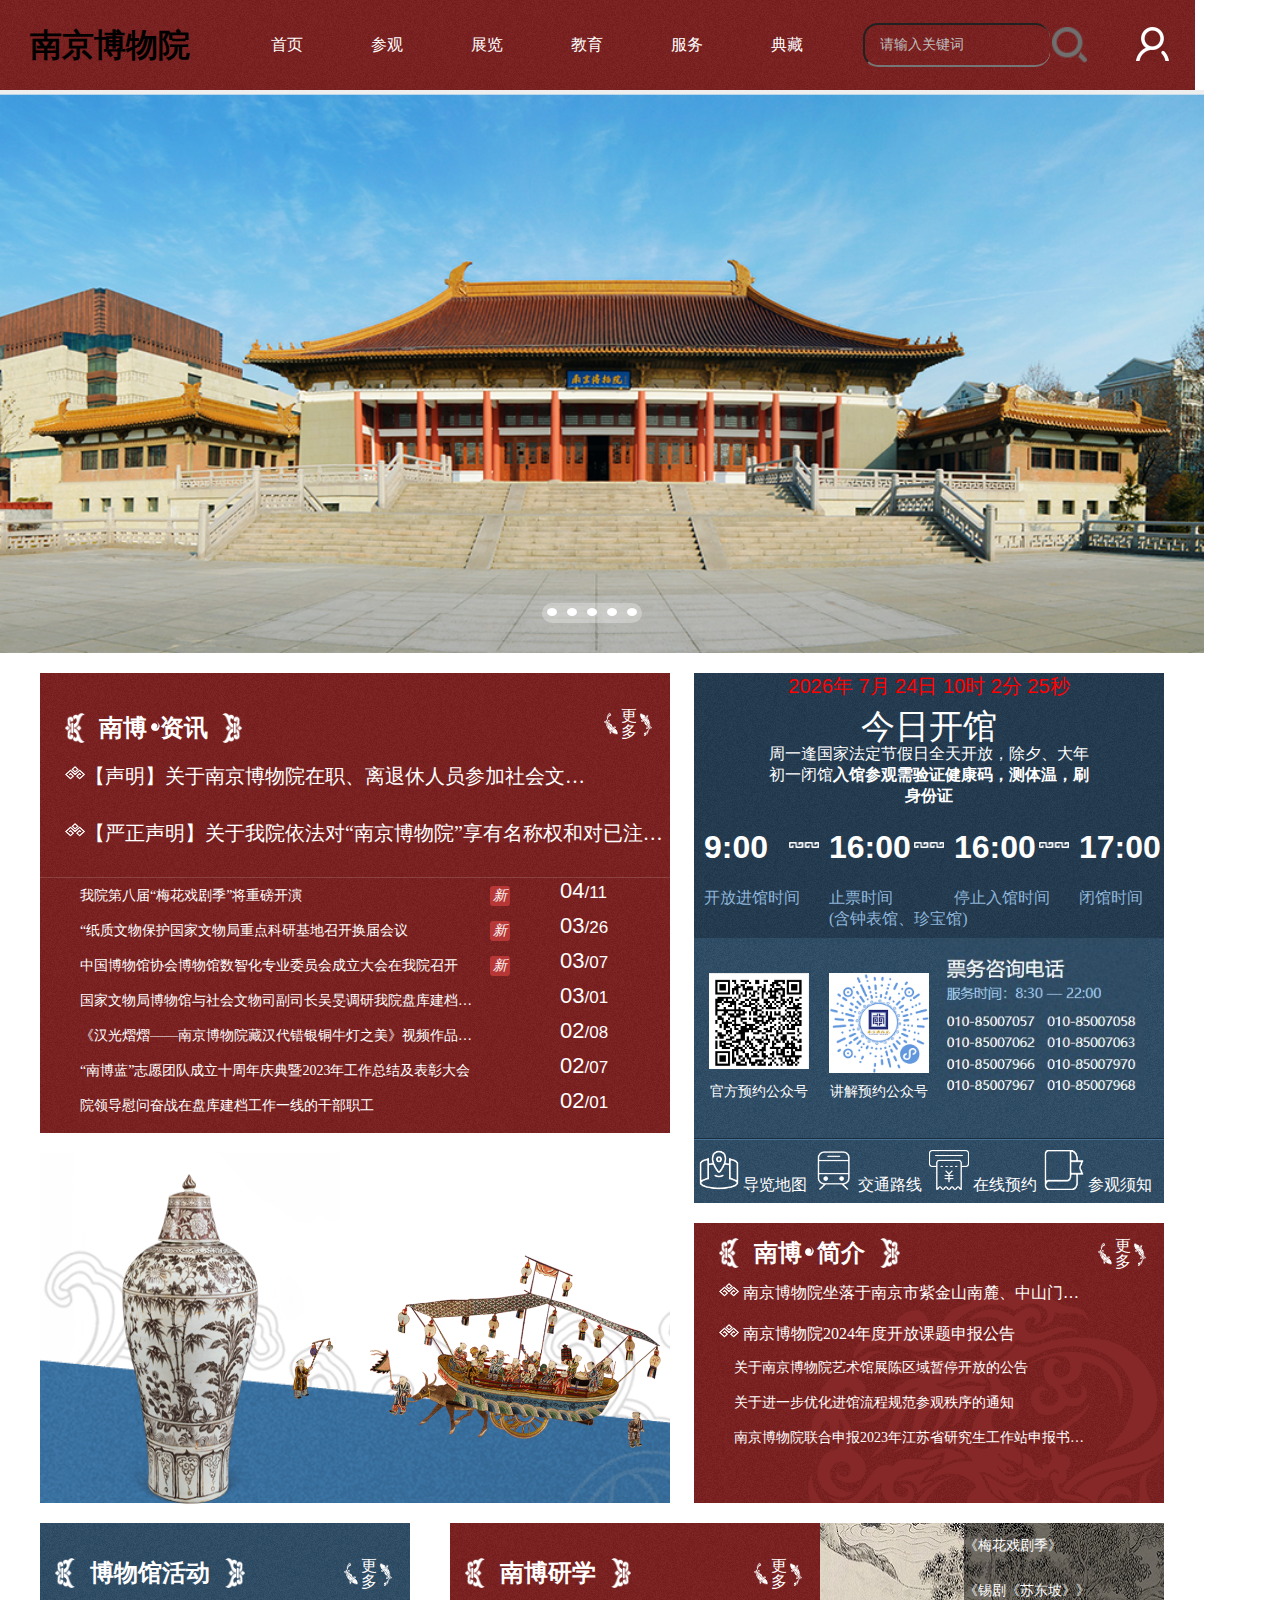
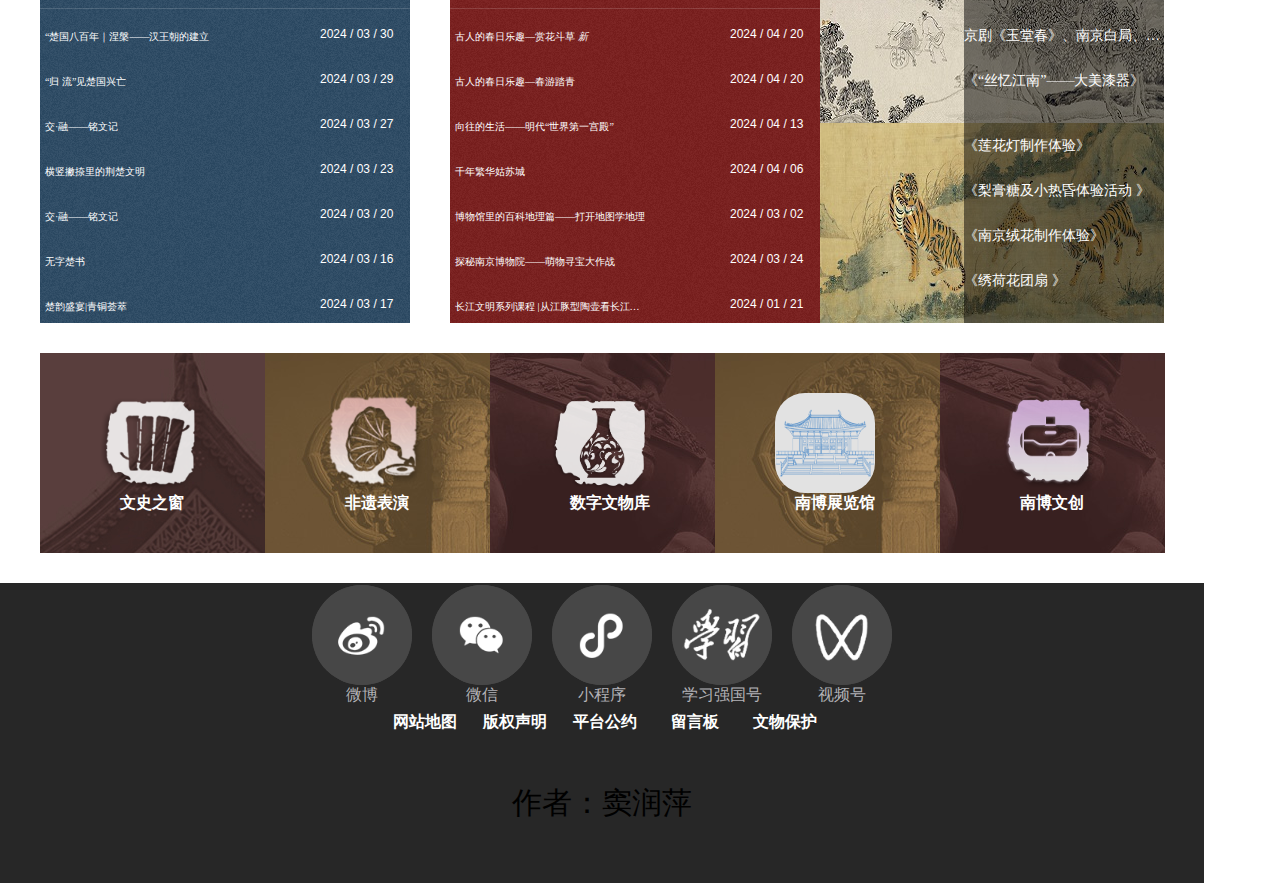
<file: index.html>
<!DOCTYPE html>
<html lang="en">

<head>
	<meta charset="UTF-8">
	<meta http-equiv="X-UA-Compatible" content="IE=edge">
	<meta name="viewport" content="width=device-width, initial-scale=1.0" />


	<title>南京博物院</title>
	<link rel="stylesheet" href="./css/index.css" />
	<script src="js/index.js"></script>


</head>

<body>

	<nav>
		<div class="nav">
			<h1 class="title">南京博物院</h1>
			<ul class="hang">
				<li><a href="首页.html">首页</a></li>
				<li><a href="#">参观</a>
					<ul>
						<li><a href="https://www.njmuseum.com/zh/visitIndex">开放时间</a></li>
						<li><a href="https://www.njmuseum.com/zh/visitIndex">导览地图</a></li>
						<li><a href="https://www.njmuseum.com/zh/visitIndex">参观须知</a></li>
						<li><a href="https://www.njmuseum.com/zh/visitIndex">交通路线</a></li>
						<li><a href="https://www.njmuseum.com/zh/visitIndex">最新公告</a></li>		
					</ul>
				</li>
				<li><a href="#">展览</a>
					<ul>
						<li><a href="https://www.njmuseum.com/zh/exhibitionIndex">当前展览</a></li>
						<li><a href="https://www.njmuseum.com/zh/exhibitionIndex">虚拟展览</a></li>
						<li><a href="https://www.njmuseum.com/zh/exhibitionIndex">展览回顾</a></li>
						<li><a href="https://www.njmuseum.com/zh/exhibitionIndex">赴外展览</a></li>
						<li><a href="https://www.njmuseum.com/zh/exhibitionIndex">展览交流</a></li>
						<li><a href="https://www.njmuseum.com/zh/exhibitionIndex">在线咨询</a></li>
					</ul>
				</li>
				<li><a href="#">教育</a>
					<ul>
						<li><a href="https://www.njmuseum.com/files/nb/video/2024/01/22/fb649ff0db27b0a6d0530d57036dbc8e.mp4">南博视频</a></li>
						<li><a href="https://www.njmuseum.com/zh/historyList">文史翰林</a></li>

					</ul>
				</li>
				<li><a href="#">服务</a>
					<ul>
						<li><a href="https://www.njmuseum.com/zh/serviceIndex">综合服务</a></li>
						<li><a href="https://www.njmuseum.com/zh/serviceIndex">商品商店</a></li>

					</ul>
				</li>
				<li><a href="#">典藏</a>
					<ul>
						<li><a href="https://www.njmuseum.com/zh/collectionIndex">典藏文物</a></li>
						<li><a href="https://www.njmuseum.com/zh/collectionIndex">类别</a></li>
						<li><a href="https://www.njmuseum.com/zh/collectionIndex">朝代</a></li>
						<li><a href="https://www.njmuseum.com/zh/collectionIndex">展厅</a></li>

					</ul>
			</ul>
			<!-- 搜索模块 -->
			<div class="search">
				<input type="text" value="请输入关键词">
				<button><img src="web大作业图片素材/ggsearch.png"></button>
			</div>
			<div class="user">
				<botton>
					<a href="登录界面.html" id="user"><img src="web大作业图片素材/user2.png"></a>
				</botton>
			</div>
		</div>
	</nav>
	<!-- 焦点图区域 -->
	<div class="promo" id="slider">
		<ul name="yong1" class="promo-ul">
			<li name="yong2">
				<a href="https://vr.njmuseum.com/index.html"><img
						src="web大作业图片素材/南京博物院2.png" / ></a>
			</li>
			<li name="yong2">
				<a href="https://www.dpm.org.cn/show/257056.html">
					<img src="web大作业图片素材/主页4.jpg"></a>
			</li>
			<li name="yong2">
				<a href="https://www.dpm.org.cn/auditions/exhibition/detail/256443.html">
					<img src="web大作业图片素材/主页2.jpg" ></a>
			</li>
			<li name="yong2">
				<a href="https://www.dpm.org.cn/classify_detail/257034.html"><img src="web大作业图片素材/夜游博物院.jpg"></a>
			</li>
			<li name="yong2">
				<a href="#"><img src="web大作业图片素材/主页5.jpg"></a>
			</li>
		</ul>
		
		<!-- 左侧按钮 -->
		<div class="left" id="prev"><img src="web大作业图片素材/turnleft.png"></div>
		<div class="right" id="next"><img src="web大作业图片素材/turnright.png"></div>

		<div id="d2">
			<ul name="yy" class="promo-nav">
				<li name="yong3" class="nav-li"></li>
				<li name="yong3" class="nav-li"></li>
				<li name="yong3" class="nav-li"></li>
				<li name="yong3" class="nav-li"></li>
				<li name="yong3" class="nav-li"></li>
			</ul>
		</div>
	</div>
	<div class="important">
		<div class="nr">
			<div class="nr-news">
				<div class="nr-news-top">
					<h1>
						<a href="https://www.dpm.org.cn/about/info_recent.html" target="_blank"><span><img
									src="web大作业图片素材/左括号.png"></span>
							<span class="s1">南博</span>
							<span>资讯</span>
							<span><img src="web大作业图片素材/右括号.png"></span>
						</a>
					</h1>
					<a class="more" href="https://www.njmuseum.com/zh/newsIndex">更多
						<i></i>
					</a>
					<a href="声明.html" title="关于故宫博物院在职、离退休人员参加社会文物鉴定等公务性活动的声明" target="_blank" class="news">
						<em><img src="web大作业图片素材/花样列表前缀.png"></em>
						【声明】关于南京博物院在职、离退休人员参加社会文物鉴定等公务性活动的声明</a>
					<a href="严正声明.html" title="关于我院依法对“故宫博物院”享有名称权和对已注册商标的商标专用权的严正声明" target="_blank"
						class="news">
						<em><img src="web大作业图片素材/花样列表前缀.png">
						</em>
						【严正声明】关于我院依法对“南京博物院”享有名称权和对已注册商标的商标专用权的严正声明</a>
				</div>
				<!-- 上下分界 -->
				<div class="nr-news-bottom">
					<ul>
						<li>
							<p><span>04</span>/11</p>
							<a href="https://www.njmuseum.com/zh/newsDetails?id=380261"
								title="我院第八届“梅花戏剧季”将重磅开演" target="_blank">
								我院第八届“梅花戏剧季”将重磅开演 <em>新</em>
							</a>
						</li>
						<li>
							<p><span>03</span>/26</p>
							<a href="https://www.njmuseum.com/zh/newsDetails?id=380221"
								title="“纸质文物保护国家文物局重点科研基地召开换届会议" target="_blank">
								“纸质文物保护国家文物局重点科研基地召开换届会议 <em>新</em>
							</a>
						</li>
						<li>
							<p><span>03</span>/07</p>
							<a href="https://www.njmuseum.com/zh/newsDetails?id=380187"
								title="中国博物馆协会博物馆数智化专业委员会成立大会在我院召开" target="_blank">
								中国博物馆协会博物馆数智化专业委员会成立大会在我院召开 <em>新</em>
							</a>
						</li>
						<li>
							<p><span>03</span>/01</p>
							<a href="https://www.njmuseum.com/zh/newsDetails?id=380161" title="国家文物局博物馆与社会文物司副司长吴旻调研我院盘库建档工作" target="_blank">
								国家文物局博物馆与社会文物司副司长吴旻调研我院盘库建档工作 </a>
						</li>
						<li>
							<p><span>02</span>/08</p>
							<a href="https://www.njmuseum.com/zh/newsDetails?id=380149"
								title="“《汉光熠熠——南京博物院藏汉代错银铜牛灯之美》视频作品获2023年度“文明瑰宝 互鉴使者”全媒体传播作品推介活动优秀项目奖" target="_blank">
								《汉光熠熠——南京博物院藏汉代错银铜牛灯之美》视频作品获2023年度“文明瑰宝 互鉴使者”全媒体传播作品推介活动优秀项目奖 </a>
						</li>
						<li>
							<p><span>02</span>/07</p>
							<a href="https://www.njmuseum.com/zh/newsDetails?id=380093"
								title="“南博蓝”志愿团队成立十周年庆典暨2023年工作总结及表彰大会" target="_blank">
								“南博蓝”志愿团队成立十周年庆典暨2023年工作总结及表彰大会 </a>
						</li>
						<li>
							<p><span>02</span>/01</p>
							<a href="https://www.njmuseum.com/zh/newsDetails?id=380126"
								title="院领导慰问奋战在盘库建档工作一线的干部职工"
								target="_blank">
								院领导慰问奋战在盘库建档工作一线的干部职工 </a>
						</li>
					</ul>
				</div>


			</div>
			<div class="nr-service">
				<div class="time">
					<div class="text">
						<div class="h1" id="time" style="color: white;">2022 / 1 / 13</div>
						<div class="h2" style="color: white;">今日开馆</div>
						<div class="p" style="color: white;">
							周一逢国家法定节假日全天开放，除夕、大年初一闭馆<strong>入馆参观需验证健康码，测体温，刷身份证</strong></div>
					</div>
					<div class="list">
						<div class="ul flex main-justify">
							<div class="li">
								<h1>9:00</h1>
								<p>开放进馆时间</p>
							</div>
							<span></span>
							<div class="li">
								<h1>16:00</h1>
								<p>止票时间<br>
									(含钟表馆、珍宝馆)</p>
							</div>
							<span></span>
							<div class="li">
								<h1>16:00</h1>
								<p>停止入馆时间</p>
							</div>
							<span></span>
							<div class="li last">
								<h1>17:00</h1>
								<p>闭馆时间</p>
							</div>
						</div>
					</div>

					<!-- 获取日期 -->

					<script type="text/javascript">
						function showDate() {
							//获取系统时间
							var date = new Date();
							//获取当前年月日，时分秒
							var str = date.getFullYear() + "年 " +
								(date.getMonth() + 1) + "月 " +
								date.getDate() + "日 " + " " + date.getHours() + "时 " +
								date.getMinutes() + "分 " +
								date.getSeconds() + "秒 "
							//将格式化好的时间显示在叶面的span标签体中
							var span = document.getElementById("time");
							//插入span标签中内容
							span.innerHTML = str.fontcolor("red");
							//setTimeout(代码, 毫秒数)  经过指定毫秒值后执行指定的代码（只执行一次）
							window.setTimeout("showDate()", 1000);

						}

						showDate();
					</script>
				</div>
				<div class="tell">
					<div class="tell-top">
						<div class="web-tickets">
							<a href="https://gugong.ktmtech.cn/">
								<div class="img-tickets">
									<img src="web大作业图片素材/二维码.png">
								</div>
								<div class="p-goupiao">官方预约公众号</div>
							</a>
						</div>
						<div class="wechat-tickets">
							<a>
								<div class="img-tickets">
									<img src="web大作业图片素材/讲解预约公众号.png">
								</div>
								<div class="p-goupiao">讲解预约公众号</div>
							</a>
						</div>
						<div class="ask-tellphone">
							<img src="web大作业图片素材/电话.jpg">
						</div>
					</div>
					<!-- 中间的横线，分隔，美观 -->
					<div class="nav-tickets"></div>
					<!-- 底部的服务栏 -->
					<div class="tell-bottom">
						<div class="item">
							<a href="https://www.njmuseum.com/zh/visitIndex">
								<img src="web大作业图片素材/地图小图标.png">
								导览地图
							</a>
						</div>
						<div class="item">
							<a href="https://www.njmuseum.com/zh/visitIndex">
								<img src="web大作业图片素材/交通路线小图标.png">
								交通路线
							</a>
						</div>
						<div class="item">
							<a href="https://www.njmuseum.com/zh/visitIndex">
								<img src="web大作业图片素材/票务服务小图标.png">
								在线预约
							</a>
						</div>
						<div class="item">
							<a href="https://www.njmuseum.com/zh/visitIndex">
								<img src="web大作业图片素材/游览须知小图标.png">
								参观须知
							</a>
						</div>
					</div>
				</div>
			</div>

			<!-- 花瓶 -->
			<div class="nr-show">
				<a href="https://www.njmuseum.com/zh/generalDetails?id=556">
					<div class="vase">
						<img src="web大作业图片素材/梅瓶.png"  alt="梅瓶" height="70" width="180"/>
					</div>
				</a>
			</div>
			<!-- 公告 -->
			<div class="nr-notice">
				<div class="nr-notice-top">
					<h1>
						<a href="https://www.njmuseum.com/zh/expertIndex" target="_blank"><span><img
									src="web大作业图片素材/左括号.png"></span>
							<span class="s1">南博</span>
							<span>简介</span>
							<span><img src="web大作业图片素材/右括号.png"></span>
						</a>
					</h1>
					<a class="more" href="https://www.njmuseum.com/zh/articleList?id=1&modular=news">更多
						<i></i>
					</a>
					<a href="https://www.dpm.org.cn/announce_detail/251751.html" title="南京博物院坐落于南京市紫金山南麓、中山门内北侧，占地70000余平方米，是我国第一座由国家投资兴建的大型综合类博物馆，被评为“全国公共文化设施管理先进单位”、“国家一级博物馆”、“中央地方共建国家级博物馆”、“全国爱国主义教育示范基地”。"
						target="_blank" class="news">
						<em><img src="web大作业图片素材/花样列表前缀.png"></em>
						南京博物院坐落于南京市紫金山南麓、中山门内北侧，占地70000余平方米，是我国第一座由国家投资兴建的大型综合类博物馆，被评为“全国公共文化设施管理先进单位”、“国家一级博物馆”、“中央地方共建国家级博物馆”、“全国爱国主义教育示范基地”。</a>
					<a href="https://www.njmuseum.com/zh/newsDetails?id=380262" title="南京博物院2024年度开放课题申报公告"
							target="_blank" class="news">
							<em><img src="web大作业图片素材/花样列表前缀.png">
							</em>
							南京博物院2024年度开放课题申报公告</a>
					</div>
					<!-- 上下分界 -->
					<div class="nr-notice-bottom">
						<ul>
							<li>
								<a href="https://www.njmuseum.com/zh/newsDetails?id=380158"
									title="关于南京博物院艺术馆展陈区域暂停开放的公告" target="_blank">
									关于南京博物院艺术馆展陈区域暂停开放的公告
								</a>
							</li>
							<li>
								<a href="https://www.njmuseum.com/zh/newsDetails?id=358140"
									title="关于进一步优化进馆流程规范参观秩序的通知" target="_blank">
									关于进一步优化进馆流程规范参观秩序的通知
								</a>
							</li>
							<li>
								<a href="https://www.njmuseum.com/zh/newsDetails?id=357928"
									title="南京博物院联合申报2023年江苏省研究生工作站申报书公示" target="_blank">
									南京博物院联合申报2023年江苏省研究生工作站申报书公示
								</a>
							</li>
						</ul>
					</div>
				</div>
				<!-- 上下分界 -->
			</div>
		</div>
	</div>
	</div>
	
	</div>
	<div class="artical">
		<div class="active">
			<div class="active-top">
				<h1>
					<a href="" target="_blank"><span><img src="web大作业图片素材/左括号.png"></span>
						<span class="s1">博物馆活动</span>
						<span><img src="web大作业图片素材/右括号.png"></span>
					</a>
				</h1>
				<a class="more" href="https://www.njmuseum.com/zh/educationIndex">更多
					<i></i>
				</a>
			</div>
			<!-- 上下分界 -->
			<div class="active-bottom">
				<ul>
					<li>
						<p>2024 / 03 / 30</p>
						<a href="https://activity.wisdommuseum.cn/reservation/activity/out/loadOutActivity.do" target="_blank"
							title="“楚国八百年｜涅槃——汉王朝的建立 ">
							“楚国八百年｜涅槃——汉王朝的建立  </a>
					</li>
					<li>
						<p>2024 / 03 / 29</p>
						<a href="https://activity.wisdommuseum.cn/reservation/activity/out/loadOutActivity.do" target="_blank"
							title="“归 流”见楚国兴亡">
							“归 流”见楚国兴亡 </a>
					</li>
					<li>
						<p>2024 / 03 / 27</p>
						<a href="https://activity.wisdommuseum.cn/reservation/activity/out/loadOutActivity.do" target="_blank"
							title="交·融——铭文记">
							交·融——铭文记 </a>
					</li>
					<li>
						<p>2024 / 03 / 23</p>
						<a href="https://activity.wisdommuseum.cn/reservation/activity/out/loadOutActivity.do" target="_blank"
							title="横竖撇捺里的荆楚文明">
							横竖撇捺里的荆楚文明 </a>
					</li>
					<li>
						<p>2024 / 03 / 20</p>
						<a href="https://activity.wisdommuseum.cn/reservation/activity/out/loadOutActivity.do" target="_blank"
							title="交·融——铭文记">
							交·融——铭文记 </a>
					</li>
					<li>
						<p>2024 / 03 / 16</p>
						<a href="https://activity.wisdommuseum.cn/reservation/activity/out/loadOutActivity.do" target="_blank"
							title="无字楚书">
							无字楚书 </a>
					</li>
					<li>
						<p>2024 / 03 / 17</p>
						<a href="https://activity.wisdommuseum.cn/reservation/activity/out/loadOutActivity.do" target="_blank"
							title="楚韵盛宴|青铜荟萃">
							楚韵盛宴|青铜荟萃 </a>
					</li>
				</ul>
			</div>
		</div>
		<div class="research">
			<div class="research-top">
				<h1>
					<a href="" target="_blank"><span><img src="web大作业图片素材/左括号.png"></span>
						<span class="s1">南博研学</span>
						<span><img src="web大作业图片素材/右括号.png"></span>
					</a>
				</h1>
				<a class="more" href="https://activity.wisdommuseum.cn/reservation/activity/out/activityOutList.do?activityType=23">更多
					<i></i>
				</a>
			</div>
			<!-- 上下分界 -->
			<div class="research-bottom">
				<ul>
					<li>
						<p>2024 / 04 / 20</p>
						<a href="https://www.dpm.org.cn/classify_detail/257065.html" target="_blank"
							title="古人的春日乐趣—赏花斗草">
							古人的春日乐趣—赏花斗草 <em>新</em>
						</a>
					</li>
					<li>
						<p>2024 / 04 / 20</p>
						<a href="https://www.dpm.org.cn/classify_detail/257058.html" target="_blank"
							title="“古人的春日乐趣—春游踏青">
							古人的春日乐趣—春游踏青 </a>
					</li>
					<li>
						<p>2024 / 04 / 13</p>
						<a href="https://activity.wisdommuseum.cn/reservation/activity/out/loadOutActivity.do" target="_blank"
							title="向往的生活——明代“世界第一宫殿” ">
							向往的生活——明代“世界第一宫殿” </a>
					</li>
					<li>
						<p>2024 / 04 / 06</p>
						<a href="https://activity.wisdommuseum.cn/reservation/activity/out/loadOutActivity.do" target="_blank"
							title="千年繁华姑苏城">
							千年繁华姑苏城 </a>
					</li>
					<li>
						<p>2024 / 03 / 02</p>
						<a href="https://activity.wisdommuseum.cn/reservation/activity/out/loadOutActivity.do" target="_blank"
							title="“博物馆里的百科地理篇——打开地图学地理">
							博物馆里的百科地理篇——打开地图学地理 </a>
					</li>
					<li>
						<p>2024 / 03 / 24</p>
						<a href="https://activity.wisdommuseum.cn/reservation/activity/out/loadOutActivity.do" target="_blank"
							title="探秘南京博物院——萌物寻宝大作战">
							探秘南京博物院——萌物寻宝大作战 </a>
					</li>
					<li>
						<p>2024 / 01 / 21</p>
						<a href="https://activity.wisdommuseum.cn/reservation/activity/out/loadOutActivity.do" target="_blank"
							title="长江文明系列课程 |从江豚型陶壶看长江生态变迁">
							长江文明系列课程 |从江豚型陶壶看长江生态变迁 </a>
					</li>
				</ul>
			</div>
		</div>
		<div class="magazine">
			<div class="yuankan mag">
				<div class="yuankan-shadow shadow">
					<ul>
						<li>
							<a href="https://mp.weixin.qq.com/s/NaznTD9DgBVky5ZuViGshg" target="_blank"
								title="《梅花戏剧季》">
								《梅花戏剧季》 </a>
						</li>
						<li>
							<a href="https://mp.weixin.qq.com/s/c_Vs6H4sk-84poI85Nut-w" target="_blank"
								title="《锡剧《苏东坡》》">
								《锡剧《苏东坡》》 </a>
						</li>
						<li>
							<a href="https://www.njmuseum.com/zh/educationIndex" target="_blank"
								title="京剧《玉堂春》、南京白局、相声">
								京剧《玉堂春》、南京白局、相声 </a>
								<li>
									<a href="https://activity.wisdommuseum.cn/reservation/activity/out/loadOutActivity.do" target="_blank"
										title="《“丝忆江南”——大美漆器》">
										《“丝忆江南”——大美漆器》 </a>
								</li>
						</li>
						
					</ul>
				</div>

			</div>
			<div class="zijingcheng mag">
				<div class="zijingcheng-shadow shadow">
					<ul>
						<li><a href="https://activity.wisdommuseum.cn/reservation/activity/out/loadOutActivity.do" target="_blank"
								title="《莲花灯制作体验》">
								《莲花灯制作体验》 </a></li>
						<li><a href="https://activity.wisdommuseum.cn/reservation/activity/out/loadOutActivity.do" target="_blank"
								title="《梨膏糖及小热昏体验活动 》">
								《梨膏糖及小热昏体验活动 》 </a>
						</li>
						<li><a href="https://activity.wisdommuseum.cn/reservation/activity/out/loadOutActivity.do" target="_blank"
								title="《南京绒花制作体验》">
								《南京绒花制作体验》 </a>
						</li>
						<li><a href="https://activity.wisdommuseum.cn/reservation/activity/out/loadOutActivity.do" target="_blank"
								title="《绣荷花团扇 》">
								《绣荷花团扇 》 </a>
						</li>
					</ul>
				</div>
			</div>
		</div>
	</div>
	</div>
	<div class="hall">
		<div class="hall-one">
			<a href="图书馆.html">
				<div class="logo"><img src="web大作业图片素材/图书馆小图标.png"></div>
				<p>文史之窗</p>
			</a>
		</div>
		<div class="hall-two">
			<div class="logo"><img src="web大作业图片素材/视听馆小图标.png"></div>
			<p>非遗表演</p>
		</div>
		<div class="hall-three">
			<div class="logo"><img src="web大作业图片素材/数字文物库小图标.png"></div>
			<p>数字文物库</p>
		</div>
		<div class="hall-four">
			<div class="logo"><img src="web大作业图片素材/南博展览馆2.png"></div>
			<p>南博展览馆</p>
		</div>
		<div class="hall-five">
			<div class="logo"><img src="web大作业图片素材/VR故宫小图标.png"></div>
			<p>南博文创</p>
		</div>
	</div>
	<!-- 底部区域 -->
	<div class="bottom">
		<!-- 图标链接行，用大div嵌套图标和字 -->
		<div class="a">
			<div class="a-div">
				<div class="weibo bottom-div">
					<div class="weiboimg bottom-nav">
						<img src="web大作业图片素材/微博图标.png">
						<span>微博</span>
					</div>
				</div>
				<div class="wechat bottom-div">
					<div class="wechatimg bottom-nav">
						<img src="web大作业图片素材/微信图标.png">
						<span>微信</span>
					</div>
				</div>
				<div class="xiaochengxu bottom-div">
					<div class="xiaochengxuimg bottom-nav">
						<img src="web大作业图片素材/小程序图标.png">
						<span>小程序</span>
					</div>
				</div>
				<div class="xuexi bottom-div">
					<div class="xuexiimg bottom-nav">
						<img src="web大作业图片素材/学习强国图标.png">
						<span>学习强国号</span>
					</div>
				</div>
				<div class="shipinhao bottom-div">
					<div class="shipinhaoimg bottom-nav">
						<img src="web大作业图片素材/视频号图标.png">
						<span>视频号</span>
					</div>
				</div>
			</div>
		</div>
		<div class="nav-foot">
			<div class="a-nav">&nbsp;&nbsp;
			    <a href=""> 网站地图</a>&nbsp;&nbsp;
				<a href="https://www.njmuseum.com/zh/articleDetails?id=337112">版权声明</a>&nbsp;&nbsp;
				<a href="https://www.njmuseum.com/zh/articleDetails?id=380000"> 平台公约</a>&nbsp;&nbsp;
				<a href="https://www.njmuseum.com/zh/articleDetails?id=337114>联系我们</a>&nbsp;&nbsp;
				<a href=""> 留言板</a>&nbsp;&nbsp;
				<a href="https://www.njmuseum.com/zh/articleDetails?id=9129"> 文物保护</a>&nbsp;&nbsp;
			</div>
		</div>
		<div class="copyright">作者：窦润萍</div>
	</div>

</body>

</html>
</file>
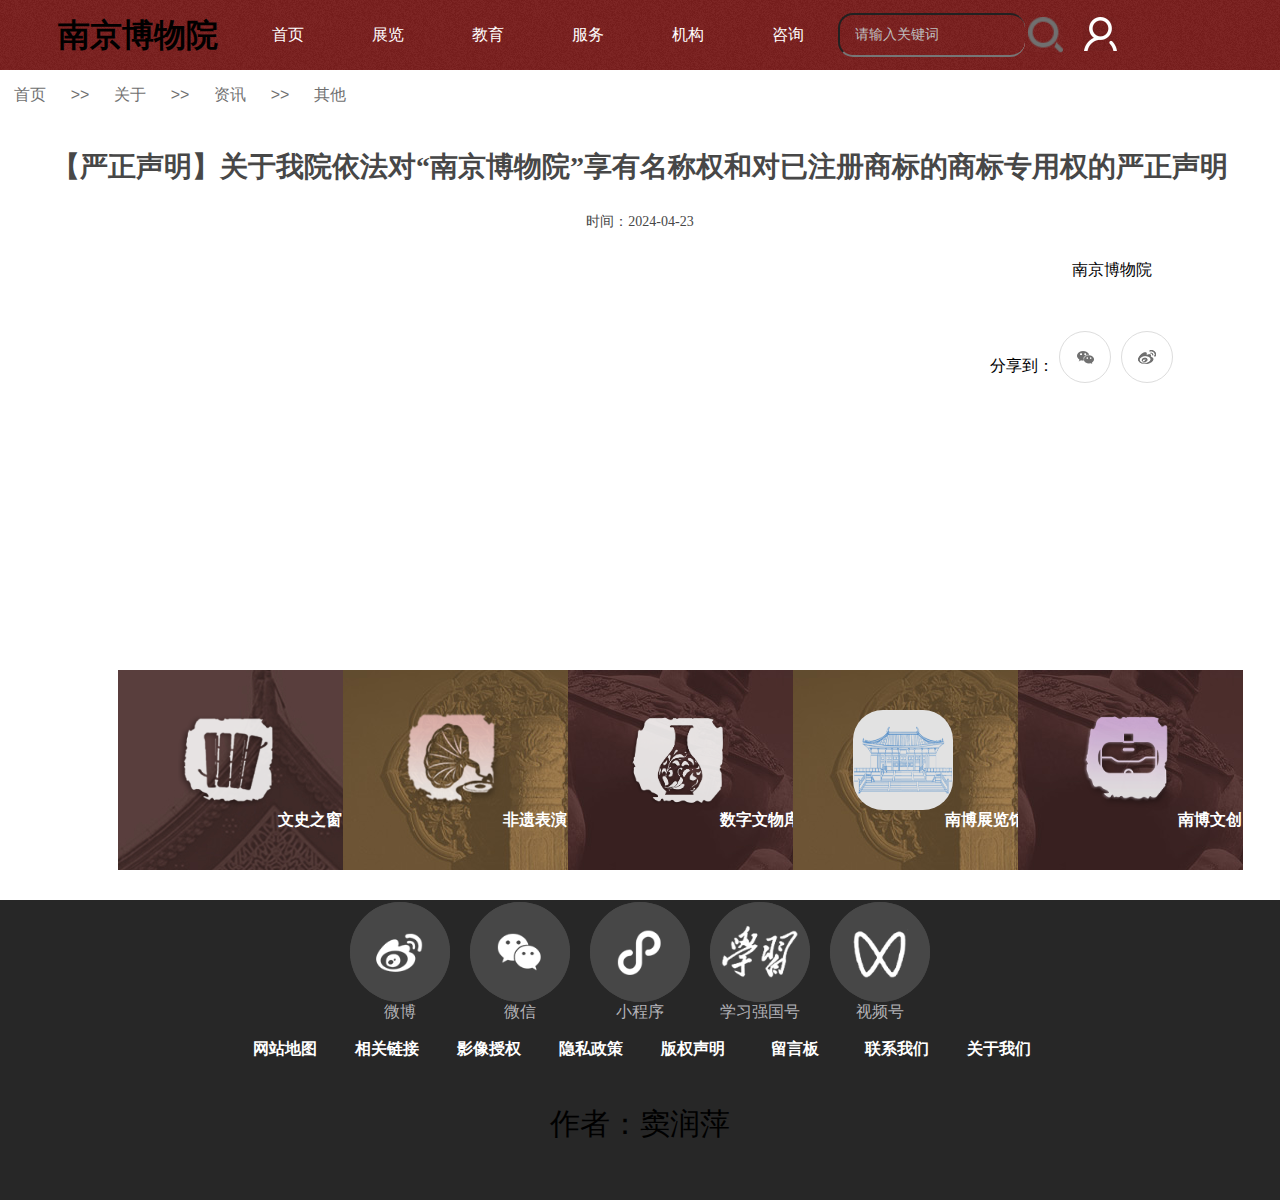
<file: 严正声明.html>
<!DOCTYPE html>
<html lang="en">

<head>
      <meta charset="UTF-8">
      <meta http-equiv="X-UA-Compatible" content="IE=edge">
      <meta name="viewport" content="width=device-width, initial-scale=1.0">
      <title>南京博物院</title>
      <link rel="stylesheet" href="./css/shengming.css" />
      <!-- <script src="js/index.js"></script> -->


</head>

<body>

      <nav>
            <div class="nav">
                  <div class="nav-son">
                        <h1 class="title">南京博物院</h1>
                        <ul class="hang">
                              <li><a href="首页.html">首页</a></li>
                              <li><a href="#">展览</a>
                              </li>
                              <li><a href="#">教育</a>
                              </li>
                              <li><a href="#">服务</a>
                              </li>
                              <li><a href="#">机构</a>
                              </li>
                              <li><a href="#">咨询</a>
                              </li>
                        </ul>
                        <!-- 搜索模块 -->
                        <div class="search">
                              <input type="text" value="请输入关键词">
                              <button><img src="web大作业图片素材/ggsearch.png"></button>
                        </div>
                        <div class="user">
                              <botton>
                                    <a href="#" id="user"><img src="web大作业图片素材/user2.png"></a>
                              </botton>
                        </div>
                  </div>
            </div>
      </nav>

      <!-- 主体模块 -->
      <div class="body">
            <div class="body-nav">
                  <a>首页</a><span>>></span>
                  <a>关于</a><span>>></span>
                  <a>资讯</a><span>>></span>
                  <a>其他</a>
            </div>
            <div class="sm">
                  <div class="sm-son">
                        <div class="h1">
                              <h1>【严正声明】关于我院依法对“南京博物院”享有名称权和对已注册商标的商标专用权的严正声明</h1>
                        </div>
                        <div class="time"><span class="date">时间：2024-04-23</span></div>
                        <div class="p">
                              <div class="name">南京博物院</div>
                        </div>
                        <div class="share">
                              <div class="share-son">
                                    <p>
                                          <span>分享到：</span>
                                          <a class="wx"></a>
                                          <a class="wb"></a>
                                    </p>
                                    
                              </div>
                        </div>
                  </div>
            </div>

      </div>
      <div class="hall">
            <div class="hall-son">
                  <div class="hall-one">
                        <div class="logo"><img src="web大作业图片素材/图书馆小图标.png"></div>
                        <p>文史之窗</p>
                  </div>
                  <div class="hall-two">
                        <div class="logo"><img src="web大作业图片素材/视听馆小图标.png"></div>
                        <p>非遗表演</p>
                  </div>
                  <div class="hall-three">
                        <div class="logo"><img src="web大作业图片素材/数字文物库小图标.png"></div>
                        <p>数字文物库</p>
                  </div>
                  <div class="hall-four">
                        <div class="logo"><img src="web大作业图片素材/南博展览馆2.png"></div>
                        <p>南博展览馆</p>
                  </div>
                  <div class="hall-five">
                        <div class="logo"><img src="web大作业图片素材/VR故宫小图标.png"></div>
                        <p>南博文创</p>
                  </div>
            </div>
      </div>


      <!-- 底部区域 -->
      <div class="bottom">
            <!-- 图标链接行，用大div嵌套图标和字 -->
            <div class="a">
                  <div class="a-div">
                        <div class="weibo bottom-div">
                              <div class="weiboimg bottom-nav">
                                    <img src="web大作业图片素材/微博图标.png">
                                    <span>微博</span>
                              </div>
                        </div>
                        <div class="wechat bottom-div">
                              <div class="wechatimg bottom-nav">
                                    <img src="web大作业图片素材/微信图标.png">
                                    <span>微信</span>
                              </div>
                        </div>
                        <div class="xiaochengxu bottom-div">
                              <div class="xiaochengxuimg bottom-nav">
                                    <img src="web大作业图片素材/小程序图标.png">
                                    <span>小程序</span>
                              </div>
                        </div>
                        <div class="xuexi bottom-div">
                              <div class="xuexiimg bottom-nav">
                                    <img src="web大作业图片素材/学习强国图标.png">
                                    <span>学习强国号</span>
                              </div>
                        </div>
                        <div class="shipinhao bottom-div">
                              <div class="shipinhaoimg bottom-nav">
                                    <img src="web大作业图片素材/视频号图标.png">
                                    <span>视频号</span>
                              </div>
                        </div>
                  </div>
            </div>
            <div class="nav-foot">
                  <div class="a-nav">&nbsp;&nbsp;
                        <a href=""> 网站地图</a>&nbsp;&nbsp;
                        <a href=""> 相关链接</a>&nbsp;&nbsp;
                        <a href="">影像授权</a>&nbsp;&nbsp;
                        <a href=""> 隐私政策</a>&nbsp;&nbsp;
                        <a href="">版权声明</a>&nbsp;&nbsp;
                        <a href=""> 留言板</a>&nbsp;&nbsp;
                        <a href="https://www.dpm.org.cn/singles_detail/252829.html">
                              联系我们</a>&nbsp;&nbsp;
                        <a href=""> 关于我们</a>&nbsp;&nbsp;
                  </div>
            </div>
            <div class="copyright">作者：窦润萍</div>
      </div>



</body>

</html>
</file>
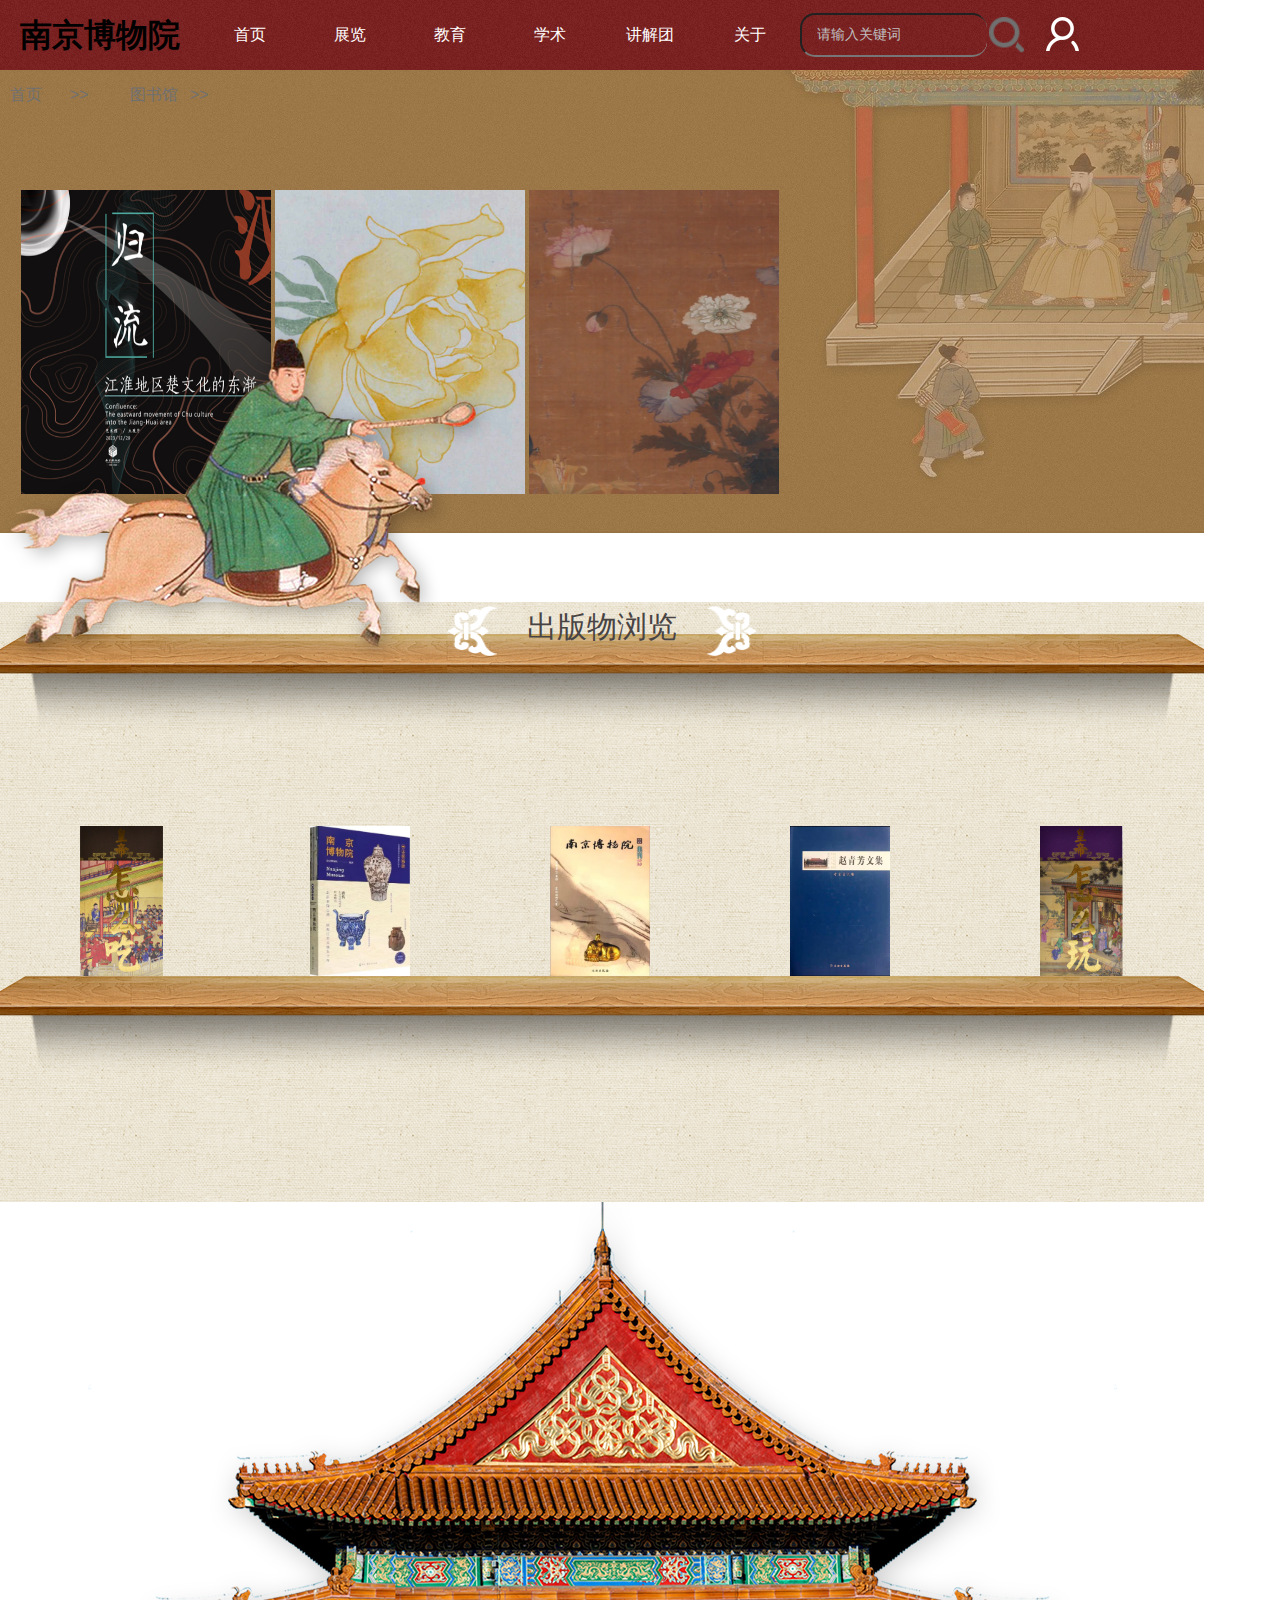
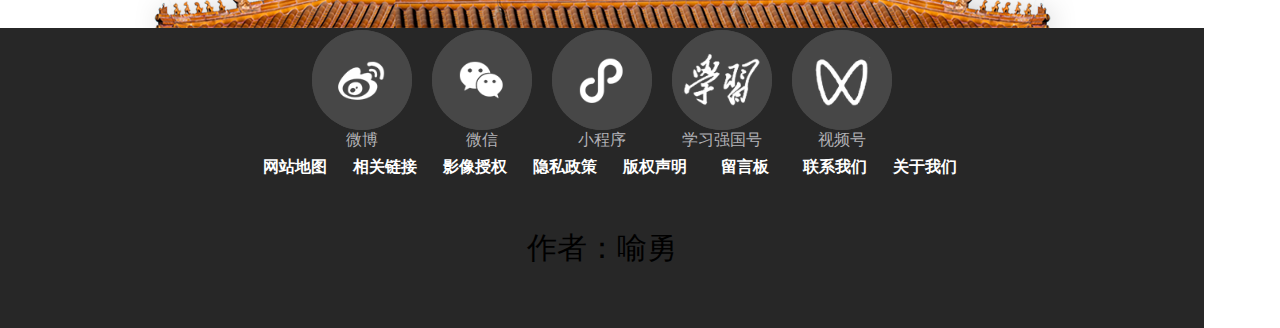
<file: 图书馆.html>
<!DOCTYPE html>
<html lang="en">

<head>
      <meta charset="UTF-8">
      <meta http-equiv="X-UA-Compatible" content="IE=edge">
      <meta name="viewport" content="width=device-width, initial-scale=1.0">


      <title>南京博物院</title>
      <link rel="stylesheet" href="./css/library.css" />
      <!-- <script src="js/index.js"></script> -->


</head>

<body>

      <nav>
            <div class="nav">
                  <h1 class="title">南京博物院</h1>
                  <ul class="hang">
                        <li><a href="首页.html">首页</a></li>
                        <!-- <li><a href="#">导览</a>
                              <ul>
                                    <li><a href="#">时间</a></li>
                                    <li><a href="#">路线</a></li>
                                    <li><a href="#">须知</a></li>
                              </ul>
                        </li> -->
                        <li><a href="#">展览</a>
                              <!-- <ul>
                                    <li><a href="#">近期展览</a></li>
                                    <li><a href="#">专馆参观</a></li>

                              </ul> -->
                        </li>
                        <li><a href="#">教育</a>
                              <!-- <ul>
                                    <li><a href="#">税票知识</a></li>
                                    <li><a href="#">慕课精品</a></li>

                              </ul> -->
                        </li>
                        <li><a href="#">学术</a>
                              <!-- <ul>
                                    <li><a href="#">学术资讯</a></li>
                                    <li><a href="#">专家名录</a></li>

                              </ul> -->
                        </li>
                        <li><a href="#">讲解团</a>
                              <!-- <ul>
                                    <li><a href="#">日常培训</a></li>
                                    <li><a href="#">接待参观</a></li>

                              </ul> -->
                        </li>
                        <li><a href="#">关于</a>
                              <!-- <ul>
                                    <li><a href="#">领导</a></li>
                                    <li><a href="#">机构设置</a></li>

                              </ul> -->
                        </li>
                  </ul>
                  <!-- 搜索模块 -->
                  <div class="search">
                        <input type="text" value="请输入关键词">
                        <button><img src="web大作业图片素材/ggsearch.png"></button>
                  </div>
                  <div class="user">
                        <botton>
                              <a href="登录界面.html" id="user"><img src="web大作业图片素材/user2.png"></a>
                        </botton>
                  </div>
            </div>
      </nav>

      <!-- 主体模块 -->
      <div class="body">
            <div class="body-nav">
                  <a>首页</a><span>>></span>
                  <a>图书馆</a><span>>></span>
            </div>
            <div class="showbook">
                  <div class="book1"><a href="" title="楚国八百年｜涅槃——汉王朝的建立"><img src="web大作业图片素材/线上课堂1.png"></a></div>
                  <div class="book2"><a title="古人的春日乐趣—赏花斗草"><img src="web大作业图片素材/南博研学1.png"></a></div>
                  <div class="book3"><a title="古人的春日乐趣—春游踏青"><img src="web大作业图片素材/南博研学2.png"></a></div>
            </div>

            <!-- 骑马图用绝对定位 -->
            <div class="horse"><img src="web大作业图片素材/图书馆骑马图.png"></div>

            <div class="reading">
                  <div class="reading-top">
                        <div class="p">
                              <span class="img">
                                    <img src="web大作业图片素材/左括号.png"></span>
                              <div class="p-son">出版物浏览</div>
                              <span class="img">
                                    <img src="web大作业图片素材/右括号.png"></span>
                        </div>
                  </div>
                  <div class="bj">
                        <div class="reading-bottom">
                              <a class="book1" "
                                    title="皇帝怎吃"><img src="web大作业图片素材/book1.png"></a>
                              <a class="book2""
                                    title="南京博物院"><img src="web大作业图片素材/南京博物院书籍5.jpg"></a>
                              <a class="book3""
                                    title="南京博物院"><img src="web大作业图片素材/南京博物院书籍3.jpg"></a>
                              <a class="book4""
                                    title="赵青芳考古文集"><img src="web大作业图片素材/南京博物院书籍2.jpg"></a>
                              <a class="book5" "
                                    title="皇帝怎玩"><img src="web大作业图片素材/book2.png"></a>

                        </div>
                  </div>
            </div>
      </div>

      <!-- 装饰用的房顶 -->
      <div class="fangding"></div>
      <!-- 底部区域 -->
      <div class="bottom">
            <!-- 图标链接行，用大div嵌套图标和字 -->
            <div class="a">
                  <div class="a-div">
                        <div class="weibo bottom-div">
                              <div class="weiboimg bottom-nav">
                                    <img src="web大作业图片素材/微博图标.png">
                                    <span>微博</span>
                              </div>
                        </div>
                        <div class="wechat bottom-div">
                              <div class="wechatimg bottom-nav">
                                    <img src="web大作业图片素材/微信图标.png">
                                    <span>微信</span>
                              </div>
                        </div>
                        <div class="xiaochengxu bottom-div">
                              <div class="xiaochengxuimg bottom-nav">
                                    <img src="web大作业图片素材/小程序图标.png">
                                    <span>小程序</span>
                              </div>
                        </div>
                        <div class="xuexi bottom-div">
                              <div class="xuexiimg bottom-nav">
                                    <img src="web大作业图片素材/学习强国图标.png">
                                    <span>学习强国号</span>
                              </div>
                        </div>
                        <div class="shipinhao bottom-div">
                              <div class="shipinhaoimg bottom-nav">
                                    <img src="web大作业图片素材/视频号图标.png">
                                    <span>视频号</span>
                              </div>
                        </div>
                  </div>
            </div>
            <div class="nav-foot">
                  <div class="a-nav">&nbsp;&nbsp;
                        <a href=""> 网站地图</a>&nbsp;&nbsp;
                        <a href=""> 相关链接</a>&nbsp;&nbsp;
                        <a href="">影像授权</a>&nbsp;&nbsp;
                        <a href=""> 隐私政策</a>&nbsp;&nbsp;
                        <a href="">版权声明</a>&nbsp;&nbsp;
                        <a href=""> 留言板</a>&nbsp;&nbsp;
                        <a href="https://www.dpm.org.cn/singles_detail/252829.html">
                              联系我们</a>&nbsp;&nbsp;
                        <a href=""> 关于我们</a>&nbsp;&nbsp;
                  </div>
            </div>
            <div class="copyright">作者：喻勇</div>
      </div>



</body>

</html>
</file>
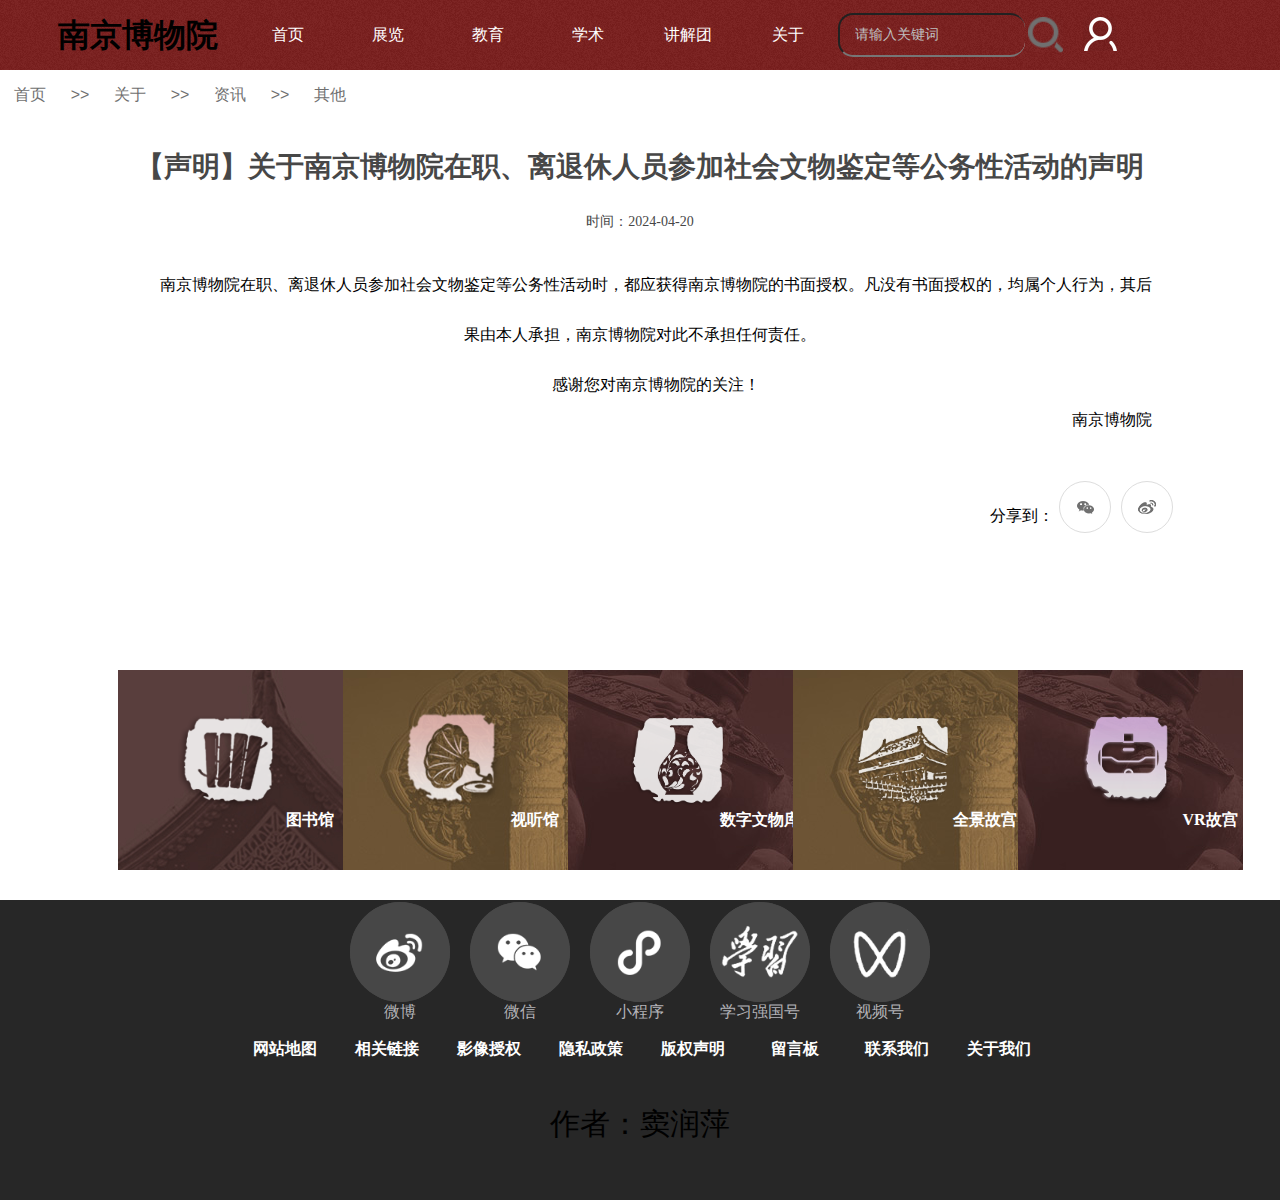
<file: 声明.html>
<!DOCTYPE html>
<html lang="en">

<head>
      <meta charset="UTF-8">
      <meta http-equiv="X-UA-Compatible" content="IE=edge">
      <meta name="viewport" content="width=device-width, initial-scale=1.0">


      <title>南京博物院</title>
      <link rel="stylesheet" href="./css/shengming.css" />
      <!-- <script src="js/index.js"></script> -->


</head>

<body>

      <nav>
            <div class="nav">
                  <div class="nav-son">
                        <h1 class="title">南京博物院</h1>
                        <ul class="hang">
                              <li><a href="首页.html">首页</a></li>
                              <li><a href="#">展览</a>
                              </li>
                              <li><a href="#">教育</a>
                              </li>
                              <li><a href="#">学术</a>
                              </li>
                              <li><a href="#">讲解团</a>
                              </li>
                              <li><a href="#">关于</a>
                              </li>
                        </ul>
                        <!-- 搜索模块 -->
                        <div class="search">
                              <input type="text" value="请输入关键词">
                              <button><img src="web大作业图片素材/ggsearch.png"></button>
                        </div>
                        <div class="user">
                              <botton>
                                    <a href="#" id="user"><img src="web大作业图片素材/user2.png"></a>
                              </botton>
                        </div>
                  </div>
            </div>
      </nav>

      <!-- 主体模块 -->
      <div class="body">
            <div class="body-nav">
                  <a>首页</a><span>>></span>
                  <a>关于</a><span>>></span>
                  <a>资讯</a><span>>></span>
                  <a>其他</a>
            </div>
            <div class="sm">
                  <div class="h1">
                        <h1>【声明】关于南京博物院在职、离退休人员参加社会文物鉴定等公务性活动的声明</h1>
                  </div>
                  <div class="time"><span class="date">时间：2024-04-20</span></div>
                  <div class="p">
                        <p>南京博物院在职、离退休人员参加社会文物鉴定等公务性活动时，都应获得南京博物院的书面授权。凡没有书面授权的，均属个人行为，其后果由本人承担，南京博物院对此不承担任何责任。<br>
                              　　感谢您对南京博物院的关注！</p>
                        <div class="name">南京博物院</div>
                  </div>
                  <div class="share">
                        <div class="share-son">
                              <p>
                                    <span>分享到：</span>
                                    <a class="wx"></a>
                                    <a class="wb"></a>
                              </p>
                        </div>
                  </div>
            </div>

      </div>
      <div class="hall">
            <div class="hall-son">
                  <div class="hall-one">
                        <div class="logo"><img src="web大作业图片素材/图书馆小图标.png"></div>
                        <p>图书馆</p>
                  </div>
                  <div class="hall-two">
                        <div class="logo"><img src="web大作业图片素材/视听馆小图标.png"></div>
                        <p>视听馆</p>
                  </div>
                  <div class="hall-three">
                        <div class="logo"><img src="web大作业图片素材/数字文物库小图标.png"></div>
                        <p>数字文物库</p>
                  </div>
                  <div class="hall-four">
                        <div class="logo"><img src="web大作业图片素材/全景故宫小图标.png"></div>
                        <p>全景故宫</p>
                  </div>
                  <div class="hall-five">
                        <div class="logo"><img src="web大作业图片素材/VR故宫小图标.png"></div>
                        <p>VR故宫</p>
                  </div>
            </div>
      </div>


      <!-- 底部区域 -->
      <div class="bottom">
            <!-- 图标链接行，用大div嵌套图标和字 -->
            <div class="a">
                  <div class="a-div">
                        <div class="weibo bottom-div">
                              <div class="weiboimg bottom-nav">
                                    <img src="web大作业图片素材/微博图标.png">
                                    <span>微博</span>
                              </div>
                        </div>
                        <div class="wechat bottom-div">
                              <div class="wechatimg bottom-nav">
                                    <img src="web大作业图片素材/微信图标.png">
                                    <span>微信</span>
                              </div>
                        </div>
                        <div class="xiaochengxu bottom-div">
                              <div class="xiaochengxuimg bottom-nav">
                                    <img src="web大作业图片素材/小程序图标.png">
                                    <span>小程序</span>
                              </div>
                        </div>
                        <div class="xuexi bottom-div">
                              <div class="xuexiimg bottom-nav">
                                    <img src="web大作业图片素材/学习强国图标.png">
                                    <span>学习强国号</span>
                              </div>
                        </div>
                        <div class="shipinhao bottom-div">
                              <div class="shipinhaoimg bottom-nav">
                                    <img src="web大作业图片素材/视频号图标.png">
                                    <span>视频号</span>
                              </div>
                        </div>
                  </div>
            </div>
            <div class="nav-foot">
                  <div class="a-nav">&nbsp;&nbsp;
                        <a href=""> 网站地图</a>&nbsp;&nbsp;
                        <a href=""> 相关链接</a>&nbsp;&nbsp;
                        <a href="">影像授权</a>&nbsp;&nbsp;
                        <a href=""> 隐私政策</a>&nbsp;&nbsp;
                        <a href="">版权声明</a>&nbsp;&nbsp;
                        <a href=""> 留言板</a>&nbsp;&nbsp;
                        <a href="https://www.dpm.org.cn/singles_detail/252829.html">
                              联系我们</a>&nbsp;&nbsp;
                        <a href=""> 关于我们</a>&nbsp;&nbsp;
                  </div>
            </div>
            <div class="copyright">作者：窦润萍</div>
      </div>



</body>

</html>
</file>
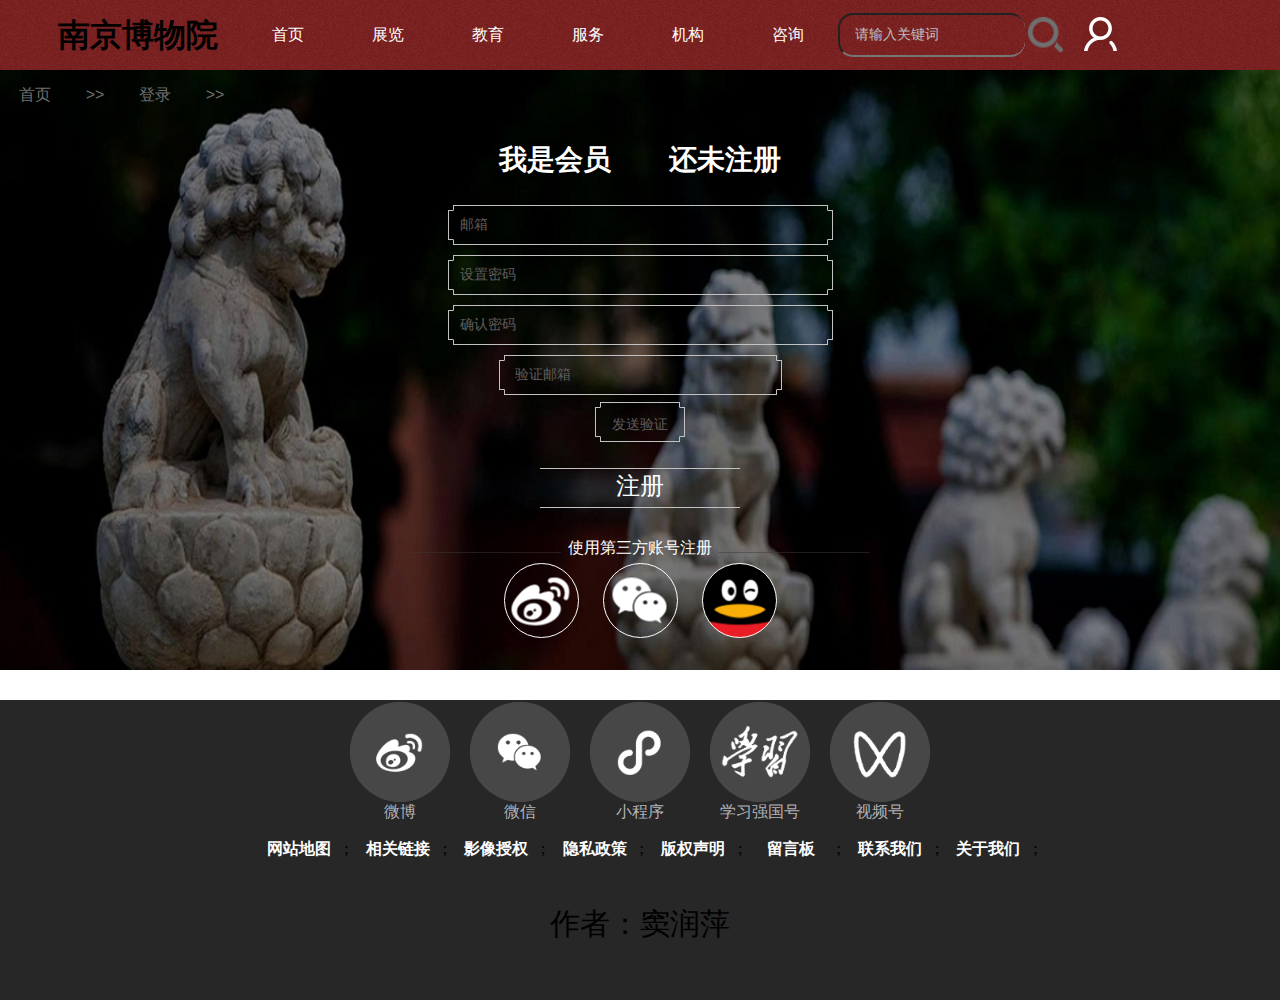
<file: 注册界面.html>
<!DOCTYPE html>
<html lang="en">

<head>
      <meta charset="UTF-8">
      <meta http-equiv="X-UA-Compatible" content="IE=edge">
      <meta name="viewport" content="width=device-width, initial-scale=1.0">
      <title>南京博物院</title>
      <link rel="stylesheet" href="./css/zhuce.css" />
      <!-- <script src="js/index.js"></script> -->


</head>

<body>

      <nav>
            <div class="nav">
                  <div class="nav-son">
                        <h1 class="title">南京博物院</h1>
                        <ul class="hang">
                              <li><a href="首页.html">首页</a></li>
                              <li><a href="#">展览</a>
                              </li>
                              <li><a href="#">教育</a>
                              </li>
                              <li><a href="#">服务</a>
                              </li>
                              <li><a href="#">机构</a>
                              </li>
                              <li><a href="#">咨询</a>
                              </li>
                        </ul>
                        <!-- 搜索模块 -->
                        <div class="search">
                              <input type="text" value="请输入关键词">
                              <button><img src="web大作业图片素材/ggsearch.png"></button>
                        </div>
                        <div class="user">
                              <botton>
                                    <a href="登录界面.html" id="user"><img src="web大作业图片素材/user2.png"></a>
                              </botton>
                        </div>
                  </div>
            </div>
      </nav>

      <!-- 主体模块 -->
      <div class="body">
            <!-- <img src="web大作业图片素材/注册界面背景图.jpg"> -->
            <!-- 主体的上方模块，左上角小链接 -->
            <div class="body-nav">
                  <a href="首页.html">首页</a><span>>></span>
                  <a>登录</a><span>>></span>
            </div>
            <!-- 主体的下方模块 -->
            <div class="login">
                  <!-- 选择是否已经注册 -->
                  <div class="zhuce">
                        <div class="vip"><a href="登录界面.html">我是会员</a></div>
                        <div class="no-zhuce"><a href="#">还未注册</a></div>
                  </div>
            </div>
            <!-- 用一个大盒子装着登录的中心区域 -->
            <div class="vital">
                  <!-- 登录的中心区域 -->
                  <!-- box应该在vital的中心 -->
                  <div class="box">
                        <!-- 下面三个窗口应该处于box的中心 -->
                        <div class="input"><input type="text" class="zhanghao" value="邮箱"></div>
                        <div class="input"><input type="text" class="password" value="设置密码"></div>
                        <div class="input"><input type="text" class="password" value="确认密码"></div>
                        <div class="input input-yz">
                              <div class="yz-son"><input type="text" class="yzm" value="验证邮箱"></div>
                              <div class="yz"><input type="button" value="发送验证"></div>
                        </div>
                        <!-- 点击登录或者忘记密码 -->
                        <div class="denglu">
                              <input type="button" value="注册">
                              <!-- <input type="button" value="忘记密码" class="forget"> -->
                        </div>

                        <!-- 换账号登录的分界线 -->
                        <div class="change-box1">
                              <div class="hengxian"></div>
                              <div class="change-zhanghao">使用第三方账号注册</div>
                              <div class="hengxian"></div>
                        </div>
                        <!-- 换账号登录的三个链接 -->
                        <div class="change-box2">
                              <a class="wb"></a>
                              <a class="wx"></a>
                              <a class="qq"></a>
                        </div>
                        <!-- 居中的隐私部分
                        <div class="yinsi"><a>南京博物院隐私政策</a></div> -->
                  </div>
            </div>
      </div>

      <!-- 底部区域 -->
      <div class="bottom">
            <!-- 图标链接行，用大div嵌套图标和字 -->
            <div class="a">
                  <div class="a-div">
                        <div class="weibo bottom-div">
                              <div class="weiboimg bottom-nav">
                                    <img src="web大作业图片素材/微博图标.png">
                                    <span>微博</span>
                              </div>
                        </div>
                        <div class="wechat bottom-div">
                              <div class="wechatimg bottom-nav">
                                    <img src="web大作业图片素材/微信图标.png">
                                    <span>微信</span>
                              </div>
                        </div>
                        <div class="xiaochengxu bottom-div">
                              <div class="xiaochengxuimg bottom-nav">
                                    <img src="web大作业图片素材/小程序图标.png">
                                    <span>小程序</span>
                              </div>
                        </div>
                        <div class="xuexi bottom-div">
                              <div class="xuexiimg bottom-nav">
                                    <img src="web大作业图片素材/学习强国图标.png">
                                    <span>学习强国号</span>
                              </div>
                        </div>
                        <div class="shipinhao bottom-div">
                              <div class="shipinhaoimg bottom-nav">
                                    <img src="web大作业图片素材/视频号图标.png">
                                    <span>视频号</span>
                              </div>
                        </div>
                  </div>
            </div>
            <div class="nav-foot">
                  <div class="a-nav">&nbsp;&nbsp;
                        <a href=""> 网站地图</a>;
                        <a href=""> 相关链接</a>;
                        <a href="">影像授权</a>;
                        <a href=""> 隐私政策</a>;
                        <a href="">版权声明</a>;
                        <a href=""> 留言板</a>;
                        <a href="https://www.dpm.org.cn/singles_detail/252829.html">
                              联系我们</a>;
                        <a href=""> 关于我们</a>;
                  </div>
            </div>
            <div class="copyright">作者：窦润萍</div>
      </div>



</body>

</html>
</file>
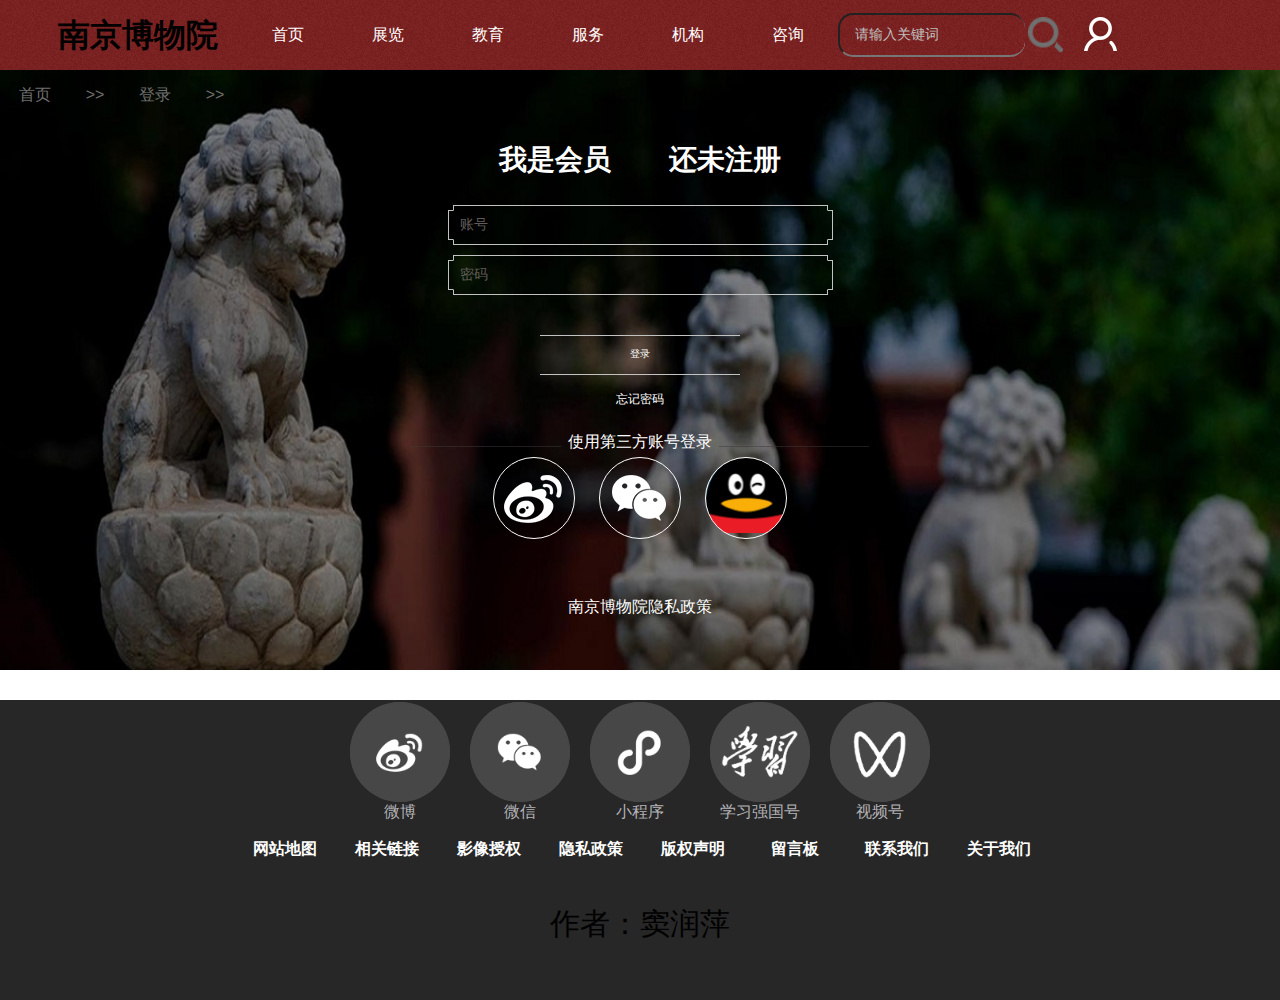
<file: 登录界面.html>
<!DOCTYPE html>
<html lang="en">

<head>
      <meta charset="UTF-8">
      <meta http-equiv="X-UA-Compatible" content="IE=edge">
      <meta name="viewport" content="width=device-width, initial-scale=1.0">
      <title>南京博物院</title>
      <link rel="stylesheet" href="./css/login.css" />
      <!-- <script src="js/index.js"></script> -->


</head>

<body>

      <nav>
            <div class="nav">
                  <div class="nav-son">
                        <h1 class="title">南京博物院</h1>
                        <ul class="hang">
                              <li><a href="首页.html">首页</a></li>
                              <li><a href="#">展览</a>
                              </li>
                              <li><a href="#">教育</a>
                              </li>
                              <li><a href="#">服务</a>
                              </li>
                              <li><a href="#">机构</a>
                              </li>
                              <li><a href="#">咨询</a>
                              </li>
                        </ul>
                        <!-- 搜索模块 -->
                        <div class="search">
                              <input type="text" value="请输入关键词">
                              <button><img src="web大作业图片素材/ggsearch.png"></button>
                        </div>
                        <div class="user">
                              <botton>
                                    <a href="登录界面.html" id="user"><img src="web大作业图片素材/user2.png"></a>
                              </botton>
                        </div>
                  </div>
            </div>
      </nav>

      <!-- 主体模块 -->
      <div class="body">
            <!-- <img src="web大作业图片素材/注册界面背景图.jpg"> -->
            <!-- 主体的上方模块，左上角小链接 -->
            <div class="body-nav">
                  <a href="首页.html">首页</a><span>>></span>
                  <a>登录</a><span>>></span>
            </div>
            <!-- 主体的下方模块 -->
            <div class="login">
                  <!-- 选择是否已经注册 -->
                  <div class="zhuce">
                        <div class="vip"><a href="#">我是会员</a></div>
                        <div class="no-zhuce"><a href="注册界面.html
                              ">还未注册</a></div>
                  </div>
            </div>
            <!-- 用一个大盒子装着登录的中心区域 -->
            <div class="vital">
                  <!-- 登录的中心区域 -->
                  <!-- box应该在vital的中心 -->
                  <div class="box">
                        <!-- 下面三个窗口应该处于box的中心 -->
                        <div class="input"><input type="text" class="zhanghao" value="账号"></div>
                        <div class="input"><input type="text" class="password" value="密码"></div>

                        <!-- 点击登录或者忘记密码 -->
                        <div class="denglu">
                              <input type="button" value="登录">
                              <input type="button" value="忘记密码" class="forget">
                        </div>

                        <!-- 换账号登录的分界线 -->
                        <div class="change-box1">
                              <div class="hengxian"></div>
                              <div class="change-zhanghao">使用第三方账号登录</div>
                              <div class="hengxian"></div>
                        </div>
                        <!-- 换账号登录的三个链接 -->
                        <div class="change-box2">
                              <a class="wb"></a>
                              <a class="wx"></a>
                              <a class="qq"></a>
                        </div>
                        <!-- 居中的隐私部分 -->
                        <div class="yinsi"><a>南京博物院隐私政策</a></div>
                  </div>
            </div>
      </div>

      <!-- 底部区域 -->
      <div class="bottom">
            <!-- 图标链接行，用大div嵌套图标和字 -->
            <div class="a">
                  <div class="a-div">
                        <div class="weibo bottom-div">
                              <div class="weiboimg bottom-nav">
                                    <img src="web大作业图片素材/微博图标.png">
                                    <span>微博</span>
                              </div>
                        </div>
                        <div class="wechat bottom-div">
                              <div class="wechatimg bottom-nav">
                                    <img src="web大作业图片素材/微信图标.png">
                                    <span>微信</span>
                              </div>
                        </div>
                        <div class="xiaochengxu bottom-div">
                              <div class="xiaochengxuimg bottom-nav">
                                    <img src="web大作业图片素材/小程序图标.png">
                                    <span>小程序</span>
                              </div>
                        </div>
                        <div class="xuexi bottom-div">
                              <div class="xuexiimg bottom-nav">
                                    <img src="web大作业图片素材/学习强国图标.png">
                                    <span>学习强国号</span>
                              </div>
                        </div>
                        <div class="shipinhao bottom-div">
                              <div class="shipinhaoimg bottom-nav">
                                    <img src="web大作业图片素材/视频号图标.png">
                                    <span>视频号</span>
                              </div>
                        </div>
                  </div>
            </div>
            <div class="nav-foot">
                  <div class="a-nav">&nbsp;&nbsp;
                        <a href=""> 网站地图</a>&nbsp;&nbsp;
                        <a href=""> 相关链接</a>&nbsp;&nbsp;
                        <a href="">影像授权</a>&nbsp;&nbsp;
                        <a href=""> 隐私政策</a>&nbsp;&nbsp;
                        <a href="">版权声明</a>&nbsp;&nbsp;
                        <a href=""> 留言板</a>&nbsp;&nbsp;
                        <a href="">联系我们</a>&nbsp;&nbsp;
                        <a href=""> 关于我们</a>&nbsp;&nbsp;
                  </div>
            </div>
            <div class="copyright">作者：窦润萍</div>
      </div>



</body>

</html>
</file>
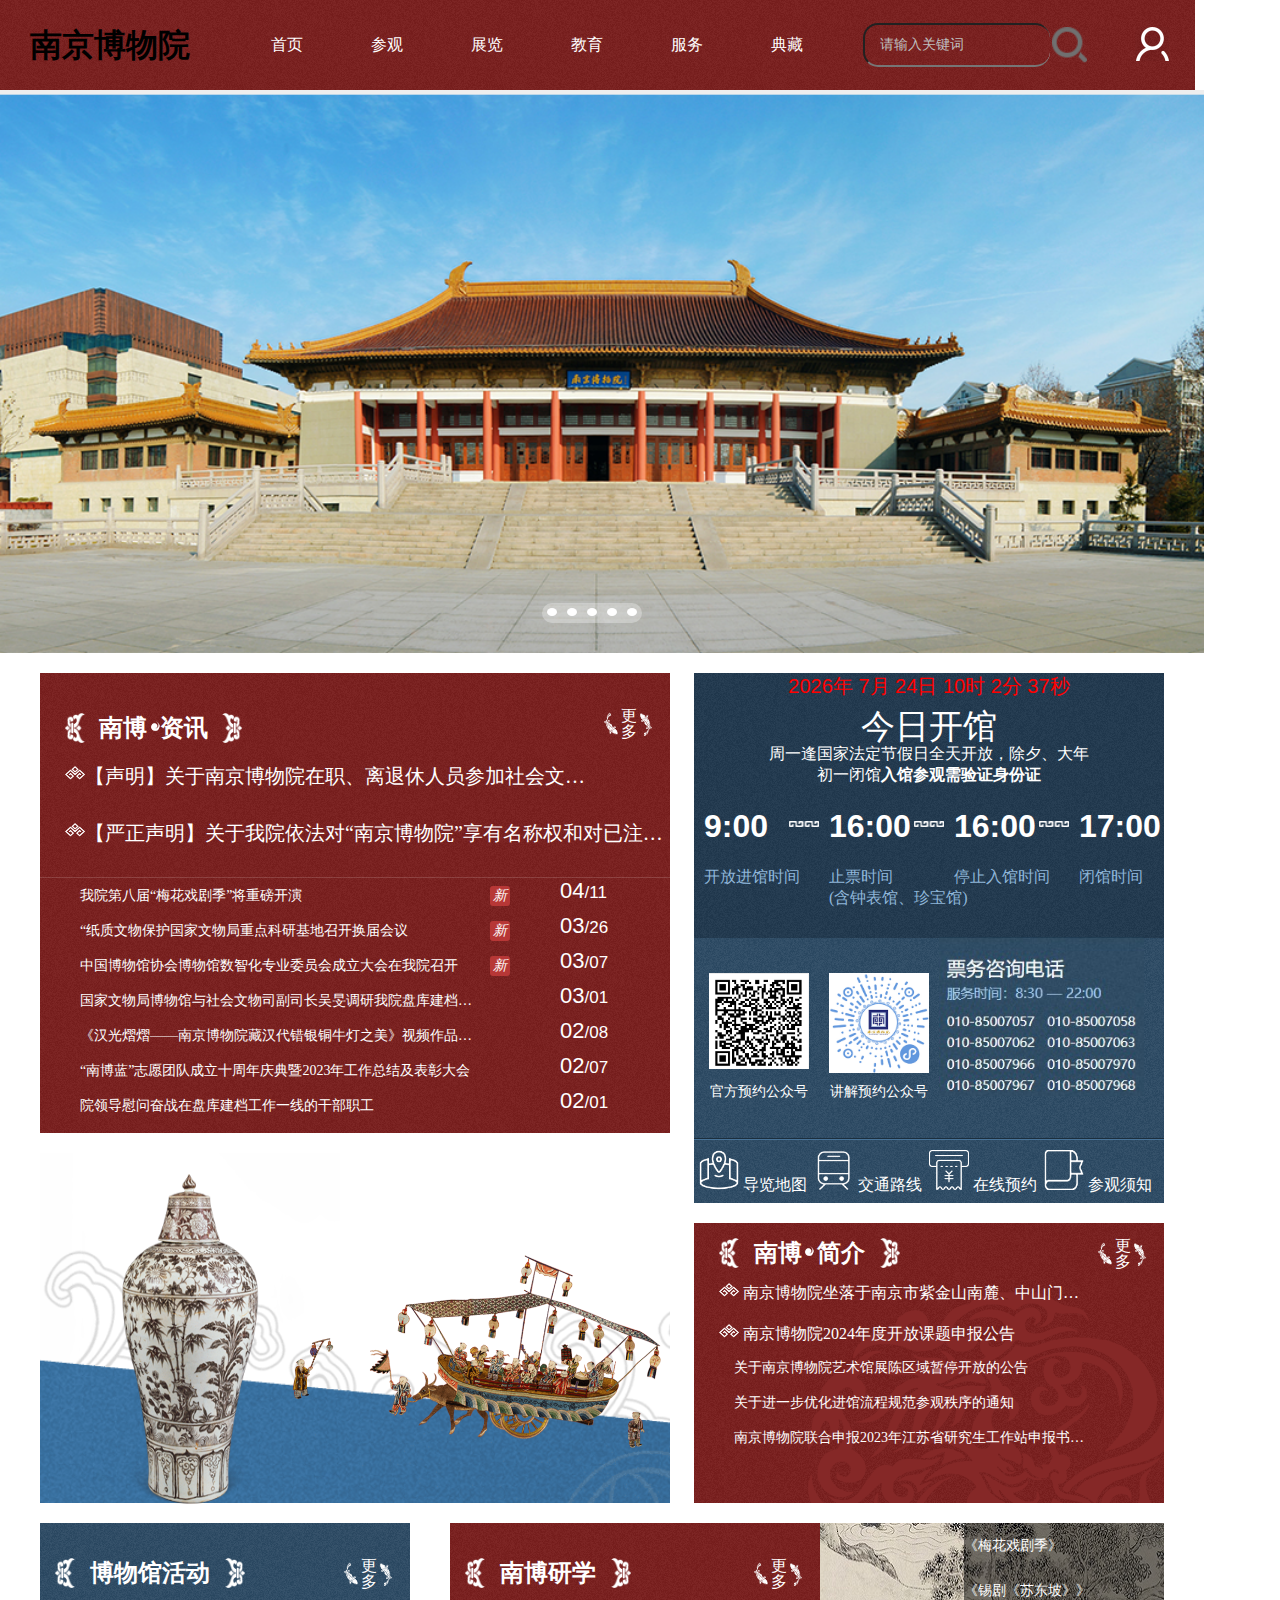
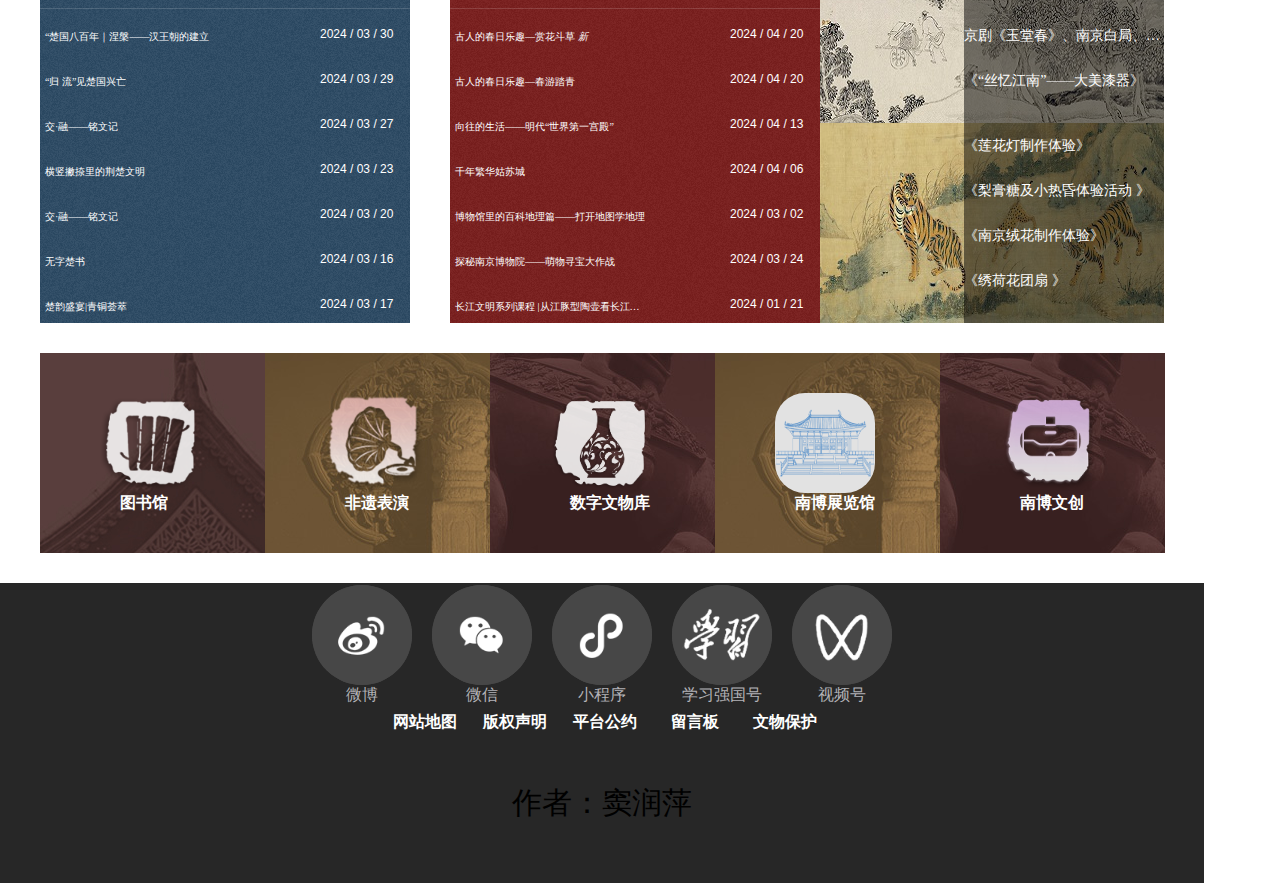
<file: 首页.html>
<!DOCTYPE html>
<html lang="en">

<head>
	<meta charset="UTF-8">
	<meta http-equiv="X-UA-Compatible" content="IE=edge">
	<meta name="viewport" content="width=device-width, initial-scale=1.0" />


	<title>南京博物院</title>
	<link rel="stylesheet" href="./css/index.css" />
	<script src="js/index.js"></script>


</head>

<body>

	<nav>
		<div class="nav">
			<h1 class="title">南京博物院</h1>
			<ul class="hang">
				<li><a href="首页.html">首页</a></li>
				<li><a href="#">参观</a>
					<ul>
						<li><a href="https://www.njmuseum.com/zh/visitIndex">开放时间</a></li>
						<li><a href="https://www.njmuseum.com/zh/visitIndex">导览地图</a></li>
						<li><a href="https://www.njmuseum.com/zh/visitIndex">参观须知</a></li>
						<li><a href="https://www.njmuseum.com/zh/visitIndex">交通路线</a></li>
						<li><a href="https://www.njmuseum.com/zh/visitIndex">最新公告</a></li>		
					</ul>
				</li>
				<li><a href="#">展览</a>
					<ul>
						<li><a href="https://www.njmuseum.com/zh/exhibitionIndex">当前展览</a></li>
						<li><a href="https://www.njmuseum.com/zh/exhibitionIndex">虚拟展览</a></li>
						<li><a href="https://www.njmuseum.com/zh/exhibitionIndex">展览回顾</a></li>
						<li><a href="https://www.njmuseum.com/zh/exhibitionIndex">赴外展览</a></li>
						<li><a href="https://www.njmuseum.com/zh/exhibitionIndex">展览交流</a></li>
						<li><a href="https://www.njmuseum.com/zh/exhibitionIndex">在线咨询</a></li>
					</ul>
				</li>
				<li><a href="#">教育</a>
					<ul>
						<li><a href="https://www.njmuseum.com/files/nb/video/2024/01/22/fb649ff0db27b0a6d0530d57036dbc8e.mp4">南博视频</a></li>
						<li><a href="https://www.njmuseum.com/zh/historyList">文史翰林</a></li>

					</ul>
				</li>
				<li><a href="#">服务</a>
					<ul>
						<li><a href="https://www.njmuseum.com/zh/serviceIndex">综合服务</a></li>
						<li><a href="https://www.njmuseum.com/zh/serviceIndex">商品商店</a></li>

					</ul>
				</li>
				<li><a href="#">典藏</a>
					<ul>
						<li><a href="https://www.njmuseum.com/zh/collectionIndex">典藏文物</a></li>
						<li><a href="https://www.njmuseum.com/zh/collectionIndex">类别</a></li>
						<li><a href="https://www.njmuseum.com/zh/collectionIndex">朝代</a></li>
						<li><a href="https://www.njmuseum.com/zh/collectionIndex">展厅</a></li>

					</ul>
			</ul>
			<!-- 搜索模块 -->
			<div class="search">
				<input type="text" value="请输入关键词">
				<button><img src="web大作业图片素材/ggsearch.png"></button>
			</div>
			<div class="user">
				<botton>
					<a href="登录界面.html" id="user"><img src="web大作业图片素材/user2.png"></a>
				</botton>
			</div>
		</div>
	</nav>
	<!-- 焦点图区域 -->
	<div class="promo" id="slider">
		<ul name="yong1" class="promo-ul">
			<li name="yong2">
				<a href="https://vr.njmuseum.com/index.html"><img
						src="web大作业图片素材/南京博物院2.png" / ></a>
			</li>
			<li name="yong2">
				<a href="https://www.dpm.org.cn/show/257056.html">
					<img src="web大作业图片素材/主页4.jpg"></a>
			</li>
			<li name="yong2">
				<a href="https://www.dpm.org.cn/auditions/exhibition/detail/256443.html">
					<img src="web大作业图片素材/主页2.jpg" ></a>
			</li>
			<li name="yong2">
				<a href="https://www.dpm.org.cn/classify_detail/257034.html"><img src="web大作业图片素材/夜游博物院.jpg"></a>
			</li>
			<li name="yong2">
				<a href="#"><img src="web大作业图片素材/主页5.jpg"></a>
			</li>
		</ul>
		
		<!-- 左侧按钮 -->
		<div class="left" id="prev"><img src="web大作业图片素材/turnleft.png"></div>
		<div class="right" id="next"><img src="web大作业图片素材/turnright.png"></div>

		<div id="d2">
			<ul name="yy" class="promo-nav">
				<li name="yong3" class="nav-li"></li>
				<li name="yong3" class="nav-li"></li>
				<li name="yong3" class="nav-li"></li>
				<li name="yong3" class="nav-li"></li>
				<li name="yong3" class="nav-li"></li>
			</ul>
		</div>
	</div>
	<div class="important">
		<div class="nr">
			<div class="nr-news">
				<div class="nr-news-top">
					<h1>
						<a href="https://www.dpm.org.cn/about/info_recent.html" target="_blank"><span><img
									src="web大作业图片素材/左括号.png"></span>
							<span class="s1">南博</span>
							<span>资讯</span>
							<span><img src="web大作业图片素材/右括号.png"></span>
						</a>
					</h1>
					<a class="more" href="https://www.njmuseum.com/zh/newsIndex">更多
						<i></i>
					</a>
					<a href="声明.html" title="关于故宫博物院在职、离退休人员参加社会文物鉴定等公务性活动的声明" target="_blank" class="news">
						<em><img src="web大作业图片素材/花样列表前缀.png"></em>
						【声明】关于南京博物院在职、离退休人员参加社会文物鉴定等公务性活动的声明</a>
					<a href="严正声明.html" title="关于我院依法对“故宫博物院”享有名称权和对已注册商标的商标专用权的严正声明" target="_blank"
						class="news">
						<em><img src="web大作业图片素材/花样列表前缀.png">
						</em>
						【严正声明】关于我院依法对“南京博物院”享有名称权和对已注册商标的商标专用权的严正声明</a>
				</div>
				<!-- 上下分界 -->
				<div class="nr-news-bottom">
					<ul>
						<li>
							<p><span>04</span>/11</p>
							<a href="https://www.njmuseum.com/zh/newsDetails?id=380261"
								title="我院第八届“梅花戏剧季”将重磅开演" target="_blank">
								我院第八届“梅花戏剧季”将重磅开演 <em>新</em>
							</a>
						</li>
						<li>
							<p><span>03</span>/26</p>
							<a href="https://www.njmuseum.com/zh/newsDetails?id=380221"
								title="“纸质文物保护国家文物局重点科研基地召开换届会议" target="_blank">
								“纸质文物保护国家文物局重点科研基地召开换届会议 <em>新</em>
							</a>
						</li>
						<li>
							<p><span>03</span>/07</p>
							<a href="https://www.njmuseum.com/zh/newsDetails?id=380187"
								title="中国博物馆协会博物馆数智化专业委员会成立大会在我院召开" target="_blank">
								中国博物馆协会博物馆数智化专业委员会成立大会在我院召开 <em>新</em>
							</a>
						</li>
						<li>
							<p><span>03</span>/01</p>
							<a href="https://www.njmuseum.com/zh/newsDetails?id=380161" title="国家文物局博物馆与社会文物司副司长吴旻调研我院盘库建档工作" target="_blank">
								国家文物局博物馆与社会文物司副司长吴旻调研我院盘库建档工作 </a>
						</li>
						<li>
							<p><span>02</span>/08</p>
							<a href="https://www.njmuseum.com/zh/newsDetails?id=380149"
								title="“《汉光熠熠——南京博物院藏汉代错银铜牛灯之美》视频作品获2023年度“文明瑰宝 互鉴使者”全媒体传播作品推介活动优秀项目奖" target="_blank">
								《汉光熠熠——南京博物院藏汉代错银铜牛灯之美》视频作品获2023年度“文明瑰宝 互鉴使者”全媒体传播作品推介活动优秀项目奖 </a>
						</li>
						<li>
							<p><span>02</span>/07</p>
							<a href="https://www.njmuseum.com/zh/newsDetails?id=380093"
								title="“南博蓝”志愿团队成立十周年庆典暨2023年工作总结及表彰大会" target="_blank">
								“南博蓝”志愿团队成立十周年庆典暨2023年工作总结及表彰大会 </a>
						</li>
						<li>
							<p><span>02</span>/01</p>
							<a href="https://www.njmuseum.com/zh/newsDetails?id=380126"
								title="院领导慰问奋战在盘库建档工作一线的干部职工"
								target="_blank">
								院领导慰问奋战在盘库建档工作一线的干部职工 </a>
						</li>
					</ul>
				</div>


			</div>
			<div class="nr-service">
				<div class="time">
					<div class="text">
						<div class="h1" id="time" style="color: white;">2022 / 1 / 13</div>
						<div class="h2" style="color: white;">今日开馆</div>
						<div class="p" style="color: white;">
							周一逢国家法定节假日全天开放，除夕、大年初一闭馆<strong>入馆参观需验证身份证</strong></div>
					</div>
					<div class="list">
						<div class="ul flex main-justify">
							<div class="li">
								<h1>9:00</h1>
								<p>开放进馆时间</p>
							</div>
							<span></span>
							<div class="li">
								<h1>16:00</h1>
								<p>止票时间<br>
									(含钟表馆、珍宝馆)</p>
							</div>
							<span></span>
							<div class="li">
								<h1>16:00</h1>
								<p>停止入馆时间</p>
							</div>
							<span></span>
							<div class="li last">
								<h1>17:00</h1>
								<p>闭馆时间</p>
							</div>
						</div>
					</div>

					<!-- 获取日期 -->

					<script type="text/javascript">
						function showDate() {
							//获取系统时间
							var date = new Date();
							//获取当前年月日，时分秒
							var str = date.getFullYear() + "年 " +
								(date.getMonth() + 1) + "月 " +
								date.getDate() + "日 " + " " + date.getHours() + "时 " +
								date.getMinutes() + "分 " +
								date.getSeconds() + "秒 "
							//将格式化好的时间显示在叶面的span标签体中
							var span = document.getElementById("time");
							//插入span标签中内容
							span.innerHTML = str.fontcolor("red");
							//setTimeout(代码, 毫秒数)  经过指定毫秒值后执行指定的代码（只执行一次）
							window.setTimeout("showDate()", 1000);

						}

						showDate();
					</script>
				</div>
				<div class="tell">
					<div class="tell-top">
						<div class="web-tickets">
							<a href="https://gugong.ktmtech.cn/">
								<div class="img-tickets">
									<img src="web大作业图片素材/二维码.png">
								</div>
								<div class="p-goupiao">官方预约公众号</div>
							</a>
						</div>
						<div class="wechat-tickets">
							<a>
								<div class="img-tickets">
									<img src="web大作业图片素材/讲解预约公众号.png">
								</div>
								<div class="p-goupiao">讲解预约公众号</div>
							</a>
						</div>
						<div class="ask-tellphone">
							<img src="web大作业图片素材/电话.jpg">
						</div>
					</div>
					<!-- 中间的横线，分隔，美观 -->
					<div class="nav-tickets"></div>
					<!-- 底部的服务栏 -->
					<div class="tell-bottom">
						<div class="item">
							<a href="https://www.njmuseum.com/zh/visitIndex">
								<img src="web大作业图片素材/地图小图标.png">
								导览地图
							</a>
						</div>
						<div class="item">
							<a href="https://www.njmuseum.com/zh/visitIndex">
								<img src="web大作业图片素材/交通路线小图标.png">
								交通路线
							</a>
						</div>
						<div class="item">
							<a href="https://www.njmuseum.com/zh/visitIndex">
								<img src="web大作业图片素材/票务服务小图标.png">
								在线预约
							</a>
						</div>
						<div class="item">
							<a href="https://www.njmuseum.com/zh/visitIndex">
								<img src="web大作业图片素材/游览须知小图标.png">
								参观须知
							</a>
						</div>
					</div>
				</div>
			</div>

			<!-- 花瓶 -->
			<div class="nr-show">
				<a href="https://www.njmuseum.com/zh/generalDetails?id=556">
					<div class="vase">
						<img src="web大作业图片素材/梅瓶.png"  alt="梅瓶" height="70" width="180"/>
					</div>
				</a>
			</div>
			<!-- 公告 -->
			<div class="nr-notice">
				<div class="nr-notice-top">
					<h1>
						<a href="https://www.njmuseum.com/zh/expertIndex" target="_blank"><span><img
									src="web大作业图片素材/左括号.png"></span>
							<span class="s1">南博</span>
							<span>简介</span>
							<span><img src="web大作业图片素材/右括号.png"></span>
						</a>
					</h1>
					<a class="more" href="https://www.njmuseum.com/zh/articleList?id=1&modular=news">更多
						<i></i>
					</a>
					<a href="https://www.dpm.org.cn/announce_detail/251751.html" title="南京博物院坐落于南京市紫金山南麓、中山门内北侧，占地70000余平方米，是我国第一座由国家投资兴建的大型综合类博物馆，被评为“全国公共文化设施管理先进单位”、“国家一级博物馆”、“中央地方共建国家级博物馆”、“全国爱国主义教育示范基地”。"
						target="_blank" class="news">
						<em><img src="web大作业图片素材/花样列表前缀.png"></em>
						南京博物院坐落于南京市紫金山南麓、中山门内北侧，占地70000余平方米，是我国第一座由国家投资兴建的大型综合类博物馆，被评为“全国公共文化设施管理先进单位”、“国家一级博物馆”、“中央地方共建国家级博物馆”、“全国爱国主义教育示范基地”。</a>
					<a href="https://www.njmuseum.com/zh/newsDetails?id=380262" title="南京博物院2024年度开放课题申报公告"
							target="_blank" class="news">
							<em><img src="web大作业图片素材/花样列表前缀.png">
							</em>
							南京博物院2024年度开放课题申报公告</a>
					</div>
					<!-- 上下分界 -->
					<div class="nr-notice-bottom">
						<ul>
							<li>
								<a href="https://www.njmuseum.com/zh/newsDetails?id=380158"
									title="关于南京博物院艺术馆展陈区域暂停开放的公告" target="_blank">
									关于南京博物院艺术馆展陈区域暂停开放的公告
								</a>
							</li>
							<li>
								<a href="https://www.njmuseum.com/zh/newsDetails?id=358140"
									title="关于进一步优化进馆流程规范参观秩序的通知" target="_blank">
									关于进一步优化进馆流程规范参观秩序的通知
								</a>
							</li>
							<li>
								<a href="https://www.njmuseum.com/zh/newsDetails?id=357928"
									title="南京博物院联合申报2023年江苏省研究生工作站申报书公示" target="_blank">
									南京博物院联合申报2023年江苏省研究生工作站申报书公示
								</a>
							</li>
						</ul>
					</div>
				</div>
				<!-- 上下分界 -->
			</div>
		</div>
	</div>
	</div>
	
	</div>
	<div class="artical">
		<div class="active">
			<div class="active-top">
				<h1>
					<a href="" target="_blank"><span><img src="web大作业图片素材/左括号.png"></span>
						<span class="s1">博物馆活动</span>
						<span><img src="web大作业图片素材/右括号.png"></span>
					</a>
				</h1>
				<a class="more" href="https://www.njmuseum.com/zh/educationIndex">更多
					<i></i>
				</a>
			</div>
			<!-- 上下分界 -->
			<div class="active-bottom">
				<ul>
					<li>
						<p>2024 / 03 / 30</p>
						<a href="https://activity.wisdommuseum.cn/reservation/activity/out/loadOutActivity.do" target="_blank"
							title="“楚国八百年｜涅槃——汉王朝的建立 ">
							“楚国八百年｜涅槃——汉王朝的建立  </a>
					</li>
					<li>
						<p>2024 / 03 / 29</p>
						<a href="https://activity.wisdommuseum.cn/reservation/activity/out/loadOutActivity.do" target="_blank"
							title="“归 流”见楚国兴亡">
							“归 流”见楚国兴亡 </a>
					</li>
					<li>
						<p>2024 / 03 / 27</p>
						<a href="https://activity.wisdommuseum.cn/reservation/activity/out/loadOutActivity.do" target="_blank"
							title="交·融——铭文记">
							交·融——铭文记 </a>
					</li>
					<li>
						<p>2024 / 03 / 23</p>
						<a href="https://activity.wisdommuseum.cn/reservation/activity/out/loadOutActivity.do" target="_blank"
							title="横竖撇捺里的荆楚文明">
							横竖撇捺里的荆楚文明 </a>
					</li>
					<li>
						<p>2024 / 03 / 20</p>
						<a href="https://activity.wisdommuseum.cn/reservation/activity/out/loadOutActivity.do" target="_blank"
							title="交·融——铭文记">
							交·融——铭文记 </a>
					</li>
					<li>
						<p>2024 / 03 / 16</p>
						<a href="https://activity.wisdommuseum.cn/reservation/activity/out/loadOutActivity.do" target="_blank"
							title="无字楚书">
							无字楚书 </a>
					</li>
					<li>
						<p>2024 / 03 / 17</p>
						<a href="https://activity.wisdommuseum.cn/reservation/activity/out/loadOutActivity.do" target="_blank"
							title="楚韵盛宴|青铜荟萃">
							楚韵盛宴|青铜荟萃 </a>
					</li>
				</ul>
			</div>
		</div>
		<div class="research">
			<div class="research-top">
				<h1>
					<a href="" target="_blank"><span><img src="web大作业图片素材/左括号.png"></span>
						<span class="s1">南博研学</span>
						<span><img src="web大作业图片素材/右括号.png"></span>
					</a>
				</h1>
				<a class="more" href="https://activity.wisdommuseum.cn/reservation/activity/out/activityOutList.do?activityType=23">更多
					<i></i>
				</a>
			</div>
			<!-- 上下分界 -->
			<div class="research-bottom">
				<ul>
					<li>
						<p>2024 / 04 / 20</p>
						<a href="https://www.dpm.org.cn/classify_detail/257065.html" target="_blank"
							title="古人的春日乐趣—赏花斗草">
							古人的春日乐趣—赏花斗草 <em>新</em>
						</a>
					</li>
					<li>
						<p>2024 / 04 / 20</p>
						<a href="https://www.dpm.org.cn/classify_detail/257058.html" target="_blank"
							title="“古人的春日乐趣—春游踏青">
							古人的春日乐趣—春游踏青 </a>
					</li>
					<li>
						<p>2024 / 04 / 13</p>
						<a href="https://activity.wisdommuseum.cn/reservation/activity/out/loadOutActivity.do" target="_blank"
							title="向往的生活——明代“世界第一宫殿” ">
							向往的生活——明代“世界第一宫殿” </a>
					</li>
					<li>
						<p>2024 / 04 / 06</p>
						<a href="https://activity.wisdommuseum.cn/reservation/activity/out/loadOutActivity.do" target="_blank"
							title="千年繁华姑苏城">
							千年繁华姑苏城 </a>
					</li>
					<li>
						<p>2024 / 03 / 02</p>
						<a href="https://activity.wisdommuseum.cn/reservation/activity/out/loadOutActivity.do" target="_blank"
							title="“博物馆里的百科地理篇——打开地图学地理">
							博物馆里的百科地理篇——打开地图学地理 </a>
					</li>
					<li>
						<p>2024 / 03 / 24</p>
						<a href="https://activity.wisdommuseum.cn/reservation/activity/out/loadOutActivity.do" target="_blank"
							title="探秘南京博物院——萌物寻宝大作战">
							探秘南京博物院——萌物寻宝大作战 </a>
					</li>
					<li>
						<p>2024 / 01 / 21</p>
						<a href="https://activity.wisdommuseum.cn/reservation/activity/out/loadOutActivity.do" target="_blank"
							title="长江文明系列课程 |从江豚型陶壶看长江生态变迁">
							长江文明系列课程 |从江豚型陶壶看长江生态变迁 </a>
					</li>
				</ul>
			</div>
		</div>
		<div class="magazine">
			<div class="yuankan mag">
				<div class="yuankan-shadow shadow">
					<ul>
						<li>
							<a href="https://mp.weixin.qq.com/s/NaznTD9DgBVky5ZuViGshg" target="_blank"
								title="《梅花戏剧季》">
								《梅花戏剧季》 </a>
						</li>
						<li>
							<a href="https://mp.weixin.qq.com/s/c_Vs6H4sk-84poI85Nut-w" target="_blank"
								title="《锡剧《苏东坡》》">
								《锡剧《苏东坡》》 </a>
						</li>
						<li>
							<a href="https://www.njmuseum.com/zh/educationIndex" target="_blank"
								title="京剧《玉堂春》、南京白局、相声">
								京剧《玉堂春》、南京白局、相声 </a>
								<li>
									<a href="https://activity.wisdommuseum.cn/reservation/activity/out/loadOutActivity.do" target="_blank"
										title="《“丝忆江南”——大美漆器》">
										《“丝忆江南”——大美漆器》 </a>
								</li>
						</li>
						
					</ul>
				</div>

			</div>
			<div class="zijingcheng mag">
				<div class="zijingcheng-shadow shadow">
					<ul>
						<li><a href="https://activity.wisdommuseum.cn/reservation/activity/out/loadOutActivity.do" target="_blank"
								title="《莲花灯制作体验》">
								《莲花灯制作体验》 </a></li>
						<li><a href="https://activity.wisdommuseum.cn/reservation/activity/out/loadOutActivity.do" target="_blank"
								title="《梨膏糖及小热昏体验活动 》">
								《梨膏糖及小热昏体验活动 》 </a>
						</li>
						<li><a href="https://activity.wisdommuseum.cn/reservation/activity/out/loadOutActivity.do" target="_blank"
								title="《南京绒花制作体验》">
								《南京绒花制作体验》 </a>
						</li>
						<li><a href="https://activity.wisdommuseum.cn/reservation/activity/out/loadOutActivity.do" target="_blank"
								title="《绣荷花团扇 》">
								《绣荷花团扇 》 </a>
						</li>
					</ul>
				</div>
			</div>
		</div>
	</div>
	</div>
	<div class="hall">
		<div class="hall-one">
			<a href="图书馆.html">
				<div class="logo"><img src="web大作业图片素材/图书馆小图标.png"></div>
				<p>图书馆</p>
			</a>
		</div>
		<div class="hall-two">
			<div class="logo"><img src="web大作业图片素材/视听馆小图标.png"></div>
			<p>非遗表演</p>
		</div>
		<div class="hall-three">
			<div class="logo"><img src="web大作业图片素材/数字文物库小图标.png"></div>
			<p>数字文物库</p>
		</div>
		<div class="hall-four">
			<div class="logo"><img src="web大作业图片素材/南博展览馆2.png"></div>
			<p>南博展览馆</p>
		</div>
		<div class="hall-five">
			<div class="logo"><img src="web大作业图片素材/VR故宫小图标.png"></div>
			<p>南博文创</p>
		</div>
	</div>
	<!-- 底部区域 -->
	<div class="bottom">
		<!-- 图标链接行，用大div嵌套图标和字 -->
		<div class="a">
			<div class="a-div">
				<div class="weibo bottom-div">
					<div class="weiboimg bottom-nav">
						<img src="web大作业图片素材/微博图标.png">
						<span>微博</span>
					</div>
				</div>
				<div class="wechat bottom-div">
					<div class="wechatimg bottom-nav">
						<img src="web大作业图片素材/微信图标.png">
						<span>微信</span>
					</div>
				</div>
				<div class="xiaochengxu bottom-div">
					<div class="xiaochengxuimg bottom-nav">
						<img src="web大作业图片素材/小程序图标.png">
						<span>小程序</span>
					</div>
				</div>
				<div class="xuexi bottom-div">
					<div class="xuexiimg bottom-nav">
						<img src="web大作业图片素材/学习强国图标.png">
						<span>学习强国号</span>
					</div>
				</div>
				<div class="shipinhao bottom-div">
					<div class="shipinhaoimg bottom-nav">
						<img src="web大作业图片素材/视频号图标.png">
						<span>视频号</span>
					</div>
				</div>
			</div>
		</div>
		<div class="nav-foot">
			<div class="a-nav">&nbsp;&nbsp;
			    <a href=""> 网站地图</a>&nbsp;&nbsp;
				<a href="https://www.njmuseum.com/zh/articleDetails?id=337112">版权声明</a>&nbsp;&nbsp;
				<a href="https://www.njmuseum.com/zh/articleDetails?id=380000"> 平台公约</a>&nbsp;&nbsp;
				<a href="https://www.njmuseum.com/zh/articleDetails?id=337114>联系我们</a>&nbsp;&nbsp;
				<a href=""> 留言板</a>&nbsp;&nbsp;
				<a href="https://www.njmuseum.com/zh/articleDetails?id=9129"> 文物保护</a>&nbsp;&nbsp;
			</div>
		</div>
		<div class="copyright">作者：窦润萍</div>
	</div>

</body>

</html>
</file>
<file: css/index.css>
* {
            padding: 0px;
            margin: 0px;
            user-select: none;
            -webkit-user-drag: none;


      }

      a {
            display: block;
            text-decoration: none;
            color: white;
      }
      li{
            list-style: none;
      }

      .nav {
            width: 1175px;
            height: 70px;
            /* background-color:#a90c0c; */
            background-image: url(../web大作业图片素材/ggred.jpg);
            /* position: absolute; */
            position: active;
			padding: 10px;
			display: flex;
			justify-content: space-between;
			
      }

      .nav .title {
            display: inline-block;
            width: 200px;
            float: left;
            line-height: 70px;
            text-align: center;
            font-family: KaiTi;
            font-weight: 900;
      }

      .nav ul li {
            display: inline-block;
            width: 100px;
            line-height: 70px;
            float: left;
            list-style: none;
            text-align: center;
            border-radius: 5px;
            position: relative;
      }


      .nav ul li a {
            display: inline-block;
            width: 70px;
      }



      .nav ul li ul li {
            display: inline-block;
            width: 120px;
            height: 50px;
            /* background-color: #a90c0c; */
            background-image: url(../web大作业图片素材/ggred.jpg);

            border-radius: 5px;
            line-height: 50px;



      }

      .nav ul li ul {
            display: inline-block;
            width: 100px;
            visibility: hidden;
            position: absolute;
            top: 70px;
            right: 10px;


      }

      .nav ul li ul:hover li {
            visibility: visible;
            float: left;
            /* z-index: 10; */
      }

      .nav .hang li:hover ul,
      .nav .hang li a:hover ul,
      .nav .hang li a:hover {

            color: #cc6633;
            visibility: visible;
      }

      /* search搜索模块 */
      .search {
            float: left;
            width: 225px;
            height: 62px;
            /* background-color: #a90c0c; */
            background-image: url(../web大作业图片素材/ggred.jpg);
            position: relative;
            margin-left: 0px;
            overflow: hidden;
            
      }

      .search input {
            width: 170px;
            height: 40px;
            /* border: 1px #a90c0c; */
            background-image: url(../web大作业图片素材/ggred.jpg);

            border-right: 0px;
            color: #bfbfbf;
            font-size: 14px;
            padding-left: 15px;
            margin-top: 13px;
            border-radius: 15px;
            float: left;
      }

      .search button {
            margin-top: 17px;
            margin-left: 2px;
            width: 35px;
            height: 35px;
            /* float: left; */
            border: 0px;          
            background: url(../web大作业图片素材/ggred.jpg);
            /* background: url(../web大作业图片素材/search1.png) no-repeat #a90c0c; */
            /* overflow: hidden; */
            position: relative;
      }
      .search button img{
            width: 35px;
            /* height: 35px; */
            float: left;
            

      }

      .search button:hover {
            position: absolute;
            top:-50px;
           
            
      }

      .user button {

            height: 32px;
            width: 95px;

      }

      .user {
            margin-top: 17px;
            margin-left: 20px;
            float: left;
            overflow: hidden;
            height: 34px;
            width:50px;
            position: relative;

      }
      .user button img {
            position: absolute;
            /* top: -41px; */
            float: top;
      }

      #user {
            display: block;
            height: 30px;
            float: left;
            /* width: 95px; */
            /* margin-left: 30px; */


      }

      #user img:hover {
            position: absolute;
            top: -41px;

      }
      /* 焦点图的盒子大小 */
      .promo{
            width: 1204px;
            height: 563px;
      /* 暂时将其他焦点图藏起来 */
            overflow: hidden;
			text-align: center;
            position:relative;
            /* top:-70px; */
            z-index: -1;
      }
      /* 焦点图要和盒子一样大 */
      .promo li img{
            width: 1204px;
            height: 563px;
            float: left;
			text-align: center;
            /* margin-top: 70px; */

      }
      .promo-ul{
            /* 使得轮播图在一行上，但是由于盒子大小只有一个图片大小，所以只显示一张图 */
            width: 6020px;
            /* 决定轮播图是否正常运行的因素 */
            position:absolute;
			text-align: center;
      }
      .promo ul li{
            /* 轮播图上浮 */
            float: left;
			text-align: center;
      }
      .left,.right{
            /* 左右换页按钮 */
            display: block;
            width: 62px;
            height: 632px;
            float: left;
            display: none;/*js，先隐藏*/
      
      }
      /* 左右按钮 */
      .left img{
            width:62px;
            height: 62px;
            position: absolute;
            left: 0px;
            top: 270px;
      
      }
      .left img:hover{
            width:80px;
            height: 80px;
            position: absolute;
            left: 0px;
            top: 255px;
      }
      .right img{
            width:62px;
            height: 62px;
            position: absolute;
            right: 0px;
            top: 270px;
      }
      .right img:hover{
            width:80px;
            height: 80px;
            position: absolute;
            right: 0px;
            top: 255px;
      }
      /* 下方换页圆点 */
      .promo-nav{
            position: absolute;
            bottom:30px;
            left: 50%;
            margin-left: -60px;
            width: 100px;
            height: 20px;
            background-color: rgba(255, 255,255,.3);
            border-radius: 10px;
      }
      .promo-nav li{
            width: 8px;
            height: 8px;
            background-color: white;
            float: left;
            border-radius: 50%;
            padding-left: 2px;
            margin: 5px;
      }
      .nav-li:hover{
            background-color: tomato;

      }
      .nr{
            width: 1124px;
            height: 830px;
            margin-top: 20px;
            margin-left: 40px;
            margin-right: 40px;
      
      }
      .important{
            margin-top: 0px;
      }
      .nr-news{

            width: 630px;
            height: 460px;
            display: block;
            margin-top: 0px;
            float: left;
            background-image: url(../web大作业图片素材/ggred.jpg);
            }
      .nr-news h1{
            background: url(../web大作业图片素材/dot.png) no-repeat center center;
            line-height: 30px;
            display: inline-block;
            font-size: 14px;
            margin-top:15px;
            margin-left: 20px;
      }

      .nr-news h1 span {
            display: inline-block;
            height: 30px;
            line-height: 30px;
            vertical-align: middle;
            margin:5px;
            font-size: 24px;
            font-family: 微软雅黑,'Heiti SC',黑体,Arial;
            color: white;
      }
      .nr-news h1 a{
            width: 190px;
            height: 35px;
      }
      .nr-news h1 img{
            width: 20px;
            height: 30px;
      }
      .nr-news .more{
            font-family: fzfysjt;
            color: #fff;
            position: relative;
            line-height: 1;
            width: 1.5em;
            padding: 15px 25px;
            float: right;
            display: block;
      
      }
      .nr-news .more i{
            font-style: normal;
            font-weight: normal;
            background: url(../web大作业图片素材/双鱼.png) no-repeat;
            position: absolute;
            left: 8px;
            top: 7px;
            width: 50px;
            height: 50px;
            display: block;
      
      }
      .more i:hover{
      -webkit-transition: all 0.5s linear; 
      transition: all 0.5s linear; 
      -webkit-transform: rotate(-180deg); 
      transform: rotate(-180deg); 
      }
      .nr-news .news{
            position: relative; 
            padding: 10px 0; 
            padding-left: 25px; 
            display: block; 
            font-size: 20px; 
            white-space: nowrap; 
            overflow: hidden; 
            /* 行内溢出显示省略号 */
            text-overflow: ellipsis; 
            margin-top: 10px;
            }
      .nr-news .nr-news-top{
            color: #fff; 
            border-bottom: 1px solid rgba(255,255,255,0.15); 
            margin-top: 20px; 
            padding-bottom: 20px; 
      }
      .nr-news .news em{
            width: 20px;
            height: 15px;
            display: inline-block;
            float: left;
      
      }
      .news em img{
            width: 20px;
            height: 15px;
      }
      .nr-news .nr-news-bottom{
            width: 650px;
            line-height: 22px;
            font-size: 14px;
            overflow: hidden;
            text-overflow: ellipsis;
            white-space: nowrap;
            color: #fff;
            padding-left: 20px;
            margin-right: 0;
            padding-right: 25px;
            position: relative;
            display: inline-block;
            padding-top: 0;
            box-sizing: border-box;
            float: left;
      }
      .nr-news .nr-news-bottom li{
            display: block;
            width: 600px;
      }
      .nr-news-bottom a{
            width: 450px;
            height: 35px;
            line-height: 35px;
            font-size: 14px;
            /* 溢出文字用省略号 */
            overflow: hidden;
            text-overflow: ellipsis;
            white-space: nowrap;
            color: #fff;
            padding-left: 20px;
            margin-right: 0;
            padding-right: 25px;
            max-width: 82%;
            position: relative;
            display: inline-block;
            padding-top: 0;
            box-sizing: border-box;
            float: left;
      }
      .nr-news-bottom a:hover{
            color: coral;
            font-size: larger;
      }
      .nr-news-bottom p{
            display:inline-block;
            width: 100px; 
            height: 35px;
            line-height: 30px;
            float: right; 
            font-family: Arial; 
            font-size:17px; 
           padding-top: -5px;
            
         
      }
      .nr-news-bottom span{
            font-size: 22px;
            line-height: 1;
      }
      .nr-news-bottom em{
            margin-left: 3px;
            position: absolute;
            top: 50%;
            margin-top: -10px;
            right: 0;
            background-color: #b73736;
            color: #fff;
            display: inline-block;
            width: 20px;
            height: 20px;
            font-size: 14px;
            text-align: center;
            line-height: 20px;
            border-radius: 3px;
      }
      .nr-service{

            width: 470px;
            height: 530px;
            display: block;
            float: right;
            margin-left: 20px;

      }
      .nr-service .time{
            width: 470px;
            height: 265px;
            background-image: url(../web大作业图片素材/ggblue.png);
            float: left;
            display: block;
      }
      /* 大标题 */
      .nr-service .time .h1{ 
            color:white; 
            text-align: center; 
            font-size: 20px; 
            font-family: Arial; 
            display: block;
            width: 470px;
      }
      .nr-service .time .h2{
            margin-top: 10px;
            font-size: 34px;
            line-height: 1;
            text-align: center;
            display: block;
      }
      .nr-service .time .li{
            float: left;
            width: 85px;
            display: block;
      }
     
      .nr-service .time .p{
            width: 320px;
            margin-top: 10px;
            text-align: center;
            display: block;
            margin:auto;
      }
      
      /* 开放时间 */
      .nr-service .li{
            margin-left: 10px;
      }
      .nr-service .list .li h1{
            font-size: 32px;  
            font-family: Impact, Arial;
            margin-bottom: 10px;         
            color: inherit;
            line-height: 1.2;
            margin-block-start: 0.67em;
            margin-block-end: 0.67em;
            color: white;
      }
      .nr-service .list .li p{
            color: #8fb6d9;
            white-space: nowrap;
      }
      .nr-service .list span{
            background: url(../web大作业图片素材/span链接图.png) center center no-repeat;
            width: 30px;
            height: 30px;
            margin-top: 23px;
            display:block;
            float: left;
      }
      /* 购票信息 */
      .nr-service .tell{
            width: 470px;
            height: 265px;
            background-image: url(../web大作业图片素材/ggpoolblue.png);
            float: left;
            background-color: red;
      }
      .nr-service .tell .tell-top{
            height: 200px;
            width: 460px;
            margin:5px 5px;
          
      }
      /* 购票网站放大 */
      .nr-service .tell-top a:hover{
            transform: scale(1.05);
            color: tomato;
      }
      .nr-service .tell-top .web-tickets,
      .nr-service .tell-top .wechat-tickets{
            display: block;
            float: left;
            width:120px;
            height: 100px;
            margin-top: 30px;
      }
      .tell-top .img-tickets{
           height:110px;
      }
      .tell-top .web-tickets img{
            display: block;
            margin-top: 30px;
            /* margin-left: 15px; */
            margin: auto;
            width: 100px;
            height: auto;
      }
      .tell-top .wechat-tickets img{
            display: block;
            margin-top: 20px;
            /* margin-left: 15px; */
            margin: auto;
            width: 100px;
            height: auto;
      }
      .tell-top .p-goupiao{
            font-size: 14px;
            white-space: nowrap;
            display: block;
            text-align: center;
      }
      .tell-top .ask-tellphone,
      .tell-top .ask-tellphone img{
            width: 205px;
            height: auto;
            margin-top: -3px;
            display: block;
            float: left;
      }
      .tell .nav-tickets{
            border-top: 1px solid #1c2e3d;
            border-bottom: 1px solid #487398;
            margin-top: -10px;;
            display: block; 
            width: 470px;
      }
      .tell-bottom .item{
            display: block;
            float: left;
            width: 110px;
            height: 60px;
            margin-left: 5px;
            font-size: 16px;
            line-height: 40px;
      }
      .tell-bottom a:hover{
            transform: scale(1.05);
            color: tomato;
      }
      .tell-bottom .item img{
            width: 40px;
            height:40px;
            padding-top: 10px;
            display: inline-block;
      }

      /* 花瓶 */
      .nr-show{
      background-color: rgb(34, 151, 161);
      width: 630px;
      height: 350px;
      display: block;
      float: left;
      margin-top: 20px;
      background-image: url(../web大作业图片素材/梅花背景.png);
      }
      .nr-show img{
            width: 300px;
            height: 370px;
      }
      /* 公告 */
      .nr-notice{
      background-color: blue;
      width: 470px;
      height: 280px;
      display: block;
      float: right;
      margin-top: 20px;
      margin-left: 20px;
      background-image: url(../web大作业图片素材/ggdragon.png);
      }
      .nr-notice h1{
            background: url(../web大作业图片素材/dot.png) no-repeat center center;
            line-height: 20px;
            display: inline-block;
            font-size: 20px;
            margin-top:10px;
            margin-left: 10px;
      } 

      .nr-notice h1 span {
            display: inline-block;
            height: 30px;
            line-height: 30px;
            vertical-align: middle;
            margin:5px;
            margin-left: 5px;
            font-size: 24px;
            font-family: 微软雅黑,'Heiti SC',黑体,Arial;
            color: white;
      }
      .nr-notice h1 a{
            width: 210px;
            height: 35px;
            text-align: center;
      }
      .nr-notice h1 img{
            width: 20px;
            height: 30px;
      }
      .nr-notice .more{
            font-family: fzfysjt;
            color: #fff;
            position: relative;
            line-height: 1;
            width: 1.5em;
            padding: 15px 25px;
            float: right;
            display: block;
      
      }
      .nr-notice .more i{
            font-style: normal;
            font-weight: normal;
            background: url(../web大作业图片素材/双鱼.png) no-repeat;
            position: absolute;
            left: 8px;
            top: 7px;
            width: 50px;
            height: 50px;
            display: block;
      
      }
      .more i:hover{
      -webkit-transition: all 0.5s linear; 
      transition: all 0.5s linear; 
      -webkit-transform: rotate(-180deg); 
      transform: rotate(-180deg); 
      }
      .nr-notice .news{
            position: relative; 
            padding: 5px 0; 
            padding-left: 25px; 
            display: block; 
            font-size: 16px; 
            white-space: nowrap; 
            overflow: hidden; 
            /* 行内溢出显示省略号 */
            text-overflow: ellipsis;
            margin-top: 10px;
      }
      .nr-notice .news:hover{
            color: tomato;
      }
      .nr-notice .nr-news-top{
            color: #fff; 
            border-bottom: 1px solid rgba(255,255,255,0.15); 
            margin-top: 20px; 
            padding-bottom: 20px; 
      }

    
      .nr-notice .nr-notice-bottom{
            width: 450px;
            line-height: 22px;
            font-size: 14px;
            overflow: hidden;
            text-overflow: ellipsis;
            white-space: nowrap;
            color: #fff;
            padding-left: 20px;
            margin-right: 0;
            padding-right: 25px;
            position: relative;
            display: inline-block;
            padding-top: 0;
            box-sizing: border-box;
            float: left;
      }
      .nr-notice .nr-notice-bottom li{
            display: block;
            width: 600px;
      }
      .nr-notice-bottom a{
            width: 400px;
            height: 35px;
            line-height: 35px;
            font-size: 14px;
            /* 溢出文字用省略号 */
            overflow: hidden;
            text-overflow: ellipsis;
            white-space: nowrap;
            color: #fff;
            padding-left: 20px;
            margin-right: 0;
            padding-right: 25px;
            max-width: 82%;
            position: relative;
            /* display: inline-block; */
            padding-top: 0;
            box-sizing: border-box;
            /* float: left; */
      }
      .nr-notice-bottom a:hover{
            color: coral;
            font-size: larger;
      }
      .nr-notice-bottom p{
            display:inline-block;
            width: 100px; 
            height: 35px;
            line-height: 30px;
            float: right; 
            font-family: Arial; 
            font-size:17px; 
           padding-top: -5px;
            
         
      }


      .photo-row{
      
      width: 1125px;
      height: 340px;
      margin-top: 20px;
      margin-left: 40px;
      margin-right: 40px;
      }
      .photo-row .photo-num{
      width: 271px;
      height: 340px;
      display: block;
      float: left;
      background-image: url(../web大作业图片素材/故宫藏品图片.jpg);
      padding-right: 24px;
      }
      .photo-row .photo-num .sum{
            display: block;
            width: 160px;
            height: 50px;
            margin-top: 200px;
            margin-left: 70px;
            /* background-color: rgb(109, 175, 33); */
      }
      .photo-row .photo-num .num-wenku{
            display: block;
            width: 160px;
            height: 50px;
            margin-top: 20px;
            margin-left: 70px;
            /* background-color: rgb(71, 157, 255); */
      }
      /* 三个花瓶 */
      .photo-row  .photo-three{
            width: 810px;
            height: 340px;
            display: block;
            float: right;
      }
      .photo-three a{
            display: block;
            width: 270px;
            height: 340px;
      }
      
      .photo-three-one{
            width: 270px;
            height: 340px;
            display: block;
            float: left;
            position: relative;
      }
      
      .photo-three-two{
            width: 270px;
            height: 340px;
            display: block;
            float: left;
      }
      .photo-three-three{
            width: 270px;
            height: 340px; 
            display: block;
            float: left;
      }
      .photo-three a:hover{
            transform: scale(1.02);
      }
      
      .artical{
            width: 1124px;
            height: 400px;
            margin-top: 20px;
            margin-left: 40px;
            margin-right: 40px;
      
      }
      .artical .active{
            width: 370px;
            height: 400px;
            display: block;
            float: left;
            margin-right:40px ;
            background-image: url(../web大作业图片素材/ggpoolblue.png);
      }
      /* 博物馆活动标题部分 */
      .active-top h1{
            line-height: 20px;
            display: inline-block;
            font-size: 20px;
            margin-top:10px;
            margin-left: 10px;
      } 

      .active-top h1 span {
            display: inline-block;
            height: 30px;
            line-height: 30px;
            vertical-align: middle;
            margin:5px;
            margin-left: 5px;
            font-size: 24px;
            font-family: 微软雅黑,'Heiti SC',黑体,Arial;
            color: white;
      }
      .active-top h1 a{
            width: 210px;
            height: 35px;
      }
      .active-top h1 img{
            width: 20px;
            height: 30px;
      }
      .active-top .more{
            font-family: fzfysjt;
            color: #fff;
            position: relative;
            line-height: 1;
            width: 1.5em;
            padding: 15px 25px;
            float: right;
            display: block;
      
      }
      .active-top .more i{
            font-style: normal;
            font-weight: normal;
            background: url(../web大作业图片素材/双鱼.png) no-repeat;
            position: absolute;
            left: 8px;
            top: 7px;
            width: 50px;
            height: 50px;
            display: block;
      
      }
      .more i:hover{
      -webkit-transition: all 0.5s linear; 
      transition: all 0.5s linear; 
      -webkit-transform: rotate(-180deg); 
      transform: rotate(-180deg); 
      }
      .active-top {
            color: #fff; 
            border-bottom: 1px solid rgba(255,255,255,0.15); 
            margin-top: 20px; 
            padding-bottom: 20px; 
      }

      /* 博物馆活动文字部分 */
      .active-bottom{
            width: 450px;
            line-height: 22px;
            font-size: 10px;
            overflow: hidden;
            text-overflow: ellipsis;
            white-space: nowrap;
            color: #fff;
            padding-left: 0px;
            margin-right: 0;
            padding-right: 25px;
            position: relative;
            display: inline-block;
            padding-top: 0;
            box-sizing: border-box;
            float: left;
      }
      .active-bottom li{
            display: block;
            width: 360px;
            margin-top: 10px;
      }
      .active-bottom a{
            width: 200px;
            height: 35px;
            line-height: 35px;
            font-size: 10px;
            /* 溢出文字用省略号 */
            overflow: hidden;
            text-overflow: ellipsis;
            white-space: nowrap;
            color: #fff;
            padding-left:5px;
            margin-right: 0;
            padding-right: 5px;
            max-width: 82%;
            position: relative;
            /* display: inline-block; */
            padding-top: 0;
            box-sizing: border-box;
            /* float: left; */
      }
      .active-bottom a:hover{
            color: coral;
            font-size: larger;
      }
      .active-bottom p{
            display:inline-block;
            width: 80px; 
            height: 35px;
            line-height: 30px;
            float: right; 
            font-family: Arial; 
            font-size:12px; 
           padding-top: -5px;
            /* margin-left: -10px; */
         
      }
      .artical .research{
            width: 370px;
            height: 400px;
            display: block;
            float: left;
            background-image: url(../web大作业图片素材/ggred.jpg);
            }
            /* 学术研究标题部分 */
      .research-top h1{
            line-height: 20px;
            display: inline-block;
            font-size: 20px;
            margin-top:10px;
            margin-left: 10px;
      } 

      .research-top h1 span {
            display: inline-block;
            height: 30px;
            line-height: 30px;
            vertical-align: middle;
            margin:5px;
            margin-left: 5px;
            font-size: 24px;
            font-family: 微软雅黑,'Heiti SC',黑体,Arial;
            color: white;
      }
      .research-top h1 a{
            width: 210px;
            height: 35px;
      }
      .research-top h1 img{
            width: 20px;
            height: 30px;
      }
      .research-top .more{
            font-family: fzfysjt;
            color: #fff;
            position: relative;
            line-height: 1;
            width: 1.5em;
            padding: 15px 25px;
            float: right;
            display: block;
      
      }
      .research-top .more i{
            font-style: normal;
            font-weight: normal;
            background: url(../web大作业图片素材/双鱼.png) no-repeat;
            position: absolute;
            left: 8px;
            top: 7px;
            width: 50px;
            height: 50px;
            display: block;
      
      }
      .more i:hover{
      -webkit-transition: all 0.5s linear; 
      transition: all 0.5s linear; 
      -webkit-transform: rotate(-180deg); 
      transform: rotate(-180deg); 
      }
      .research-top {
            color: #fff; 
            border-bottom: 1px solid rgba(255,255,255,0.15); 
            margin-top: 20px; 
            padding-bottom: 20px; 
      }

      /*学术研究文字部分 */
      .research-bottom{
            width: 450px;
            line-height: 22px;
            font-size: 10px;
            overflow: hidden;
            text-overflow: ellipsis;
            white-space: nowrap;
            color: #fff;
            padding-left: 0px;
            margin-right: 0;
            padding-right: 25px;
            position: relative;
            display: inline-block;
            padding-top: 0;
            box-sizing: border-box;
            float: left;
      }
      .research-bottom li{
            display: block;
            width: 360px;
            margin-top: 10px;
      }
      .research-bottom a{
            width: 200px;
            height: 35px;
            line-height: 35px;
            font-size: 10px;
            /* 溢出文字用省略号 */
            overflow: hidden;
            text-overflow: ellipsis;
            white-space: nowrap;
            color: #fff;
            padding-left:5px;
            margin-right: 0;
            padding-right: 5px;
            max-width: 82%;
            position: relative;
            /* display: inline-block; */
            padding-top: 0;
            box-sizing: border-box;
            /* float: left; */
      }
      .research-bottom a:hover{
            color: coral;
            font-size: larger;
      }
      .research-bottom p{
            display:inline-block;
            width: 80px; 
            height: 35px;
            line-height: 30px;
            float: right; 
            font-family: Arial; 
            font-size:12px; 
           padding-top: -5px;
            /* margin-left: -10px; */
         
      }

      .research .magazine{
            width: 344px;
            height: 400px;
            display: block;
            float: left;
            background-color: rgb(153, 94, 26);
      }
      /* 背景图盒子 */
      .yuankan{
            z-index: -1;
            width: 344px;
            height: 200px;
            display: block;
            float: left;
            background-image: url(../web大作业图片素材/杂志1.jpg);
      }
      .zijingcheng{
            width: 344px;
            height: 200px;
            display: block;
            float: left;
            background-image: url(../web大作业图片素材/杂志2.jpg);
      }
      /* 杂志图标 */
      .yuankan-logo,
      .zijingcheng-logo{
            position:absolute;
            margin-top: 40px;
            margin-left: 20px;
            display: block;
            background-color: turquoise;
            width: 100px;
            height:120px;
      }
      .zijingcheng-logo{
            margin-top: 7px;
            width: 70px;
            height: 185px;
      }
      .magazine .yuankan-logo img{
            width: 100px;
            height:120px;
      }
      .magazine .zijingcheng-logo img{
            width: 70px;
            height: 185px;
      }
      .magazine .shadow{
            z-index: 10;
            display: block;
            float: right;
            margin-right: 0px;
            height: 200px;
            width: 200px;
            background: rgba(0,0,0,0.5);
            
      }
      .magazine li,
      .magazine li a{
            display: block;
            width:200px;
            height: 45px;
            font-size: 14px;
            overflow: hidden; 
            text-overflow: ellipsis; 
            white-space:nowrap;
            line-height: 45px;
      }
      .magazine li:hover,
      .magazine li a:hover{
            color: rgb(228, 200, 42);
            font-size: 16px;
      }
      .hall{
            
            width: 1125px;
            height: 200px;
            margin-top: 30px;
            margin-left: 40px;
            margin-right: 40px;
            background-color: turquoise;
      }
      .hall-one{
            width: 225px;
            height: 200px;
            display: block;
            float: left;
            background-image: url(../web大作业图片素材/图书馆背景图.jpg);
      }
      .hall-two{
            width: 225px;
            height: 200px;
            display: block;
            float: left;
            background-image: url(../web大作业图片素材/视听馆背景图.jpg);
      }
      .hall-three{
            width: 225px;
            height: 200px;
            display: block;
            float: left;
            background-image: url(../web大作业图片素材/数字文物库背景图.jpg);
      }
      .hall-four{
            width: 225px;
            height: 200px;
            display: block;
            float: left;
            background-image: url(../web大作业图片素材/全景故宫背景图.jpg);
      }
      .hall-five{
            width:225px;
            height: 200px;
            display: block;
            float: left;
            background-image: url(../web大作业图片素材/VR故宫背景图.jpg);
      }
      .hall-one:hover,
      .hall-two:hover,
      .hall-three:hover,
      .hall-four:hover,
      .hall-five:hover{background-image: url(../web大作业图片素材/ggblue.png);}
      
      .hall .logo,
      .hall .logo img{
            display: block;
            width: 100px;
            height: 100px;
            border-radius: 30px;
            margin-top:40px;
            margin-left:30px ;
      }
      .hall p{
            display: block;
            font-size: 16px;
            width:225px;
            height: 1em;
            padding-left: 5em;  
            font-weight:bolder;
            color: white;
      }
      .bottom{
            width: 1204px;
            height: 300px;
            background-color: #272727;
            margin-top: 30px;
      }
      .bottom .a{
            height: 100px;
            background-color: #272727;
      }
      /* 让图标那一行居中 */
      .a-div{
            padding-left: 302px;
      }
      .a .bottom-div{
            display: block;
            width: 100px;
            height: 120px;
            margin:2px 10px;
            float: left;
            
      }
      .bottom-nav,.bottom-nav img{
            display: block;
            width: 100px;
            height: 100px;
            /* margin:0 10px; */
            background-color: #474747;
            float: left;
            border-radius: 50px;
      }
      .bottom-nav img:hover{
            transform: scale(1.02);
      }
      .a-div span{
            display: block;
            color: #b4b3b8;
            font-size: 16px;
            text-align: center;
      }
      .nav-foot{
           display: block;
           width: 100%;
           height: 30px;
           float: left;
           text-align: center;
      }
      .nav-foot .a-nav{
            margin-left: 380px;
      }
      .nav-foot a{
            display: inline-block;
            width: 80px;
            margin:5px;
            font-weight: bold;
            float: left;
      }
      .copyright{
            margin-top: 100px;
            text-align: center;
            font-size: 30px;
      }
</file>
<file: css/shengming.css>
* {
            padding: 0px;
            margin: 0px;
            user-select: none;
            -webkit-user-drag: none;


      }

      a {
            display: block;
            text-decoration: none;
            color: white;
      }
      li{
            list-style: none;
      }

      .nav {
            /* width: 1204px; */
            width: 100%;
            height: 70px;
            /* background-color:#a90c0c; */
            background-image: url(../web大作业图片素材/ggred.jpg);
            /* position: absolute; */
            position: active;
            text-align: center;
      }
      .nav-son{
            display: inline-block;
            width: 1204px;
      }

      .nav .title {
            display: inline-block;
            width: 200px;
            float: left;
            line-height: 70px;
            text-align: center;
            font-family: KaiTi;
            font-weight: 900;
      }

      .nav ul li {
            display: inline-block;
            width: 100px;
            line-height: 70px;
            float: left;
            list-style: none;
            text-align: center;
            border-radius: 5px;
            position: relative;
      }


      .nav ul li a {
            display: inline-block;
            width: 70px;
      }



      .nav ul li ul li {
            display: inline-block;
            width: 120px;
            height: 50px;
            /* background-color: #a90c0c; */
            background-image: url(../web大作业图片素材/ggred.jpg);

            border-radius: 5px;
            line-height: 50px;



      }

      .nav ul li ul {
            display: inline-block;
            width: 100px;
            visibility: hidden;
            position: absolute;
            top: 70px;
            right: 10px;


      }

      .nav ul li ul:hover li {
            visibility: visible;
            float: left;
            /* z-index: 10; */
      }

      .nav .hang li:hover ul,
      .nav .hang li a:hover ul,
      .nav .hang li a:hover {

            color: #cc6633;
            visibility: visible;
      }

      /* search搜索模块 */
      .search {
            float: left;
            width: 225px;
            height: 62px;
            /* background-color: #a90c0c; */
            background-image: url(../web大作业图片素材/ggred.jpg);
            position: relative;
            margin-left: 0px;
            overflow: hidden;
            
      }

      .search input {
            width: 170px;
            height: 40px;
            /* border: 1px #a90c0c; */
            background-image: url(../web大作业图片素材/ggred.jpg);

            border-right: 0px;
            color: #bfbfbf;
            font-size: 14px;
            padding-left: 15px;
            margin-top: 13px;
            border-radius: 15px;
            float: left;
      }

      .search button {
            margin-top: 17px;
            margin-left: 2px;
            width: 35px;
            height: 35px;
            /* float: left; */
            border: 0px;          
            background: url(../web大作业图片素材/ggred.jpg);
            /* background: url(../web大作业图片素材/search1.png) no-repeat #a90c0c; */
            /* overflow: hidden; */
            position: relative;
      }
      .search button img{
            width: 35px;
            /* height: 35px; */
            float: left;
            

      }

      .search button:hover {
            position: absolute;
            top:-50px;
            right:0 ;
           
            
      }

      .user button {

            height: 32px;
            width: 95px;

      }

      .user {
            margin-top: 17px;
            margin-left: 20px;
            float: left;
            overflow: hidden;
            height: 34px;
            width:50px;
            position: relative;

      }

      .user button img {
            position: absolute;
            /* top: -41px; */
            float: top;
      }

      #user {
            display: block;
            height: 30px;
            float: left;
            /* width: 95px; */
            /* margin-left: 30px; */


      }

      #user img:hover {
            position: absolute;
            top: -41px;

      }
      /* 链接区域 */

      .body{
          /* width: 1204px; */
            width: 100%;
            height: 600px;
            background-color: white;
            text-align: center;
      }

      .body-nav{
            width: 1204px;
            height: 50px;
            background-color:white;
            padding: 0px;
            display: block;
      }
      .body-nav a,
      .body-nav span{
            width: 40px;
            display: inline-block;
            float: left;
            padding-left:10px ;
            line-height: 50px;
            color: #707070;
            font-family: 微软雅黑,'Heiti SC',黑体,Arial;
      }
      .body-nav a:hover{
            font-size: larger;
      }

      /* 声明区域 */
      .sm{
            display: inline-block;
      }
      /* 标题部分 */
      .sm .h1{
            display: inline-block;
            width: 100%;
            font-size: 14px;
            text-align: center;
            color: #474747;
            line-height: 1.2;
            margin-top: 30px;
      }
      /* 日期 */
      .time{
            display: inline-block;
            width: 100%;
            font-size: 14px;
            text-align: center;
            color: #474747;
            line-height: 1.2;
            margin-top: 30px;
            text-align: center;
      }
      /* 正文 */
      .sm .p{
            width: 80%;
            margin: 30px auto;
            background-color: white;
      }
      .sm .p p {
            display: block;
            text-indent: 2em;

            line-height: 50px;

      }
      /* 署名 */
      .sm .name{
            text-align: right;
      }
      

      /* 分享到微信微博部分 */
      .share{
            width: 100%;
            height: 70px;
            margin-top: 50px;
           
      }
      .share-son{
            display: inline-block;
            float: right;
            width: 210px;
            height: 100%;
           
            margin-right: 80px;
            line-height: 70px;
      }
      .share-son span{
            display: block;
            float: left;
      }
      .share-son a{
            display: block;
            float: left;
            width: 50px;
            height:50px;
            margin:0 5px ;
            border-radius: 100%;
            border:1px solid #ddd ;

      }
      .share-son a:hover{
            border:1px solid black ;
      }
      .share-son .wx{
            background:url(../web大作业图片素材/声明部分的微信图标.png) center center no-repeat;
      }
      .share-son .wb{
            background:url(../web大作业图片素材/声明部分的微博图标.png) center center no-repeat;
      }

      /* 下方区域 */
      .hall{
            
            width: 100%;
            height: 200px;
            margin-top: 0px;
            margin-left: 40px;
            margin-right: 40px;

            text-align: center;
      }
      .hall-son{
            display: inline-block;
            width: 1125px;
      }
      .hall-one{
            width: 225px;
            height: 200px;
            display: block;
            float: left;
            background-image: url(../web大作业图片素材/图书馆背景图.jpg);
      }
      .hall-two{
            width: 225px;
            height: 200px;
            display: block;
            float: left;
            background-image: url(../web大作业图片素材/视听馆背景图.jpg);
      }
      .hall-three{
            width: 225px;
            height: 200px;
            display: block;
            float: left;
            background-image: url(../web大作业图片素材/数字文物库背景图.jpg);
      }
      .hall-four{
            width: 225px;
            height: 200px;
            display: block;
            float: left;
            background-image: url(../web大作业图片素材/全景故宫背景图.jpg);
      }
      .hall-five{
            width:225px;
            height: 200px;
            display: block;
            float: left;
            background-image: url(../web大作业图片素材/VR故宫背景图.jpg);
      }
      .hall-one:hover,
      .hall-two:hover,
      .hall-three:hover,
      .hall-four:hover,
      .hall-five:hover{background-image: url(../web大作业图片素材/ggblue.png);}
      
      .hall .logo,
      .hall .logo img{
            display: block;
            width: 100px;
            height: 100px;
            border-radius: 30px;
            margin-top:40px;
            margin-left:30px ;
      }
      .hall p{
            display: block;
            font-size: 16px;
            width:225px;
            height: 1em;
            padding-left: 5em;  
            font-weight:bolder;
            color: white;
      }
      /* 底部区域 */
      .bottom{
            /* width: 1204px; */
            width: 100%;
            height: 300px;
            background-color: #272727;
            margin-top: 30px;
            text-align: center;
      }
      .bottom .a{
            height: 100px;
            background-color: #272727;
            display: inline-block;
      } /* 让图标那一行居中 */
      
      .a .bottom-div{
            display: block;
            width: 100px;
            height: 120px;
            margin:2px 10px;
            float: left;
            
      }
      .bottom-nav,.bottom-nav img{
            display: block;
            width: 100px;
            height: 100px;
            /* margin:0 10px; */
            background-color: #474747;
            float: left;
            border-radius: 50px;
      }
      .bottom-nav img:hover{
            transform: scale(1.02);
      }
      .a-div span{
            display: block;
            color: #b4b3b8;
            font-size: 16px;
            text-align: center;
      }
      .nav-foot{
           display: inline-block;
           width: 100%;
           height: 30px;
           float: left;
           text-align: center;
           margin-top: 30px;
      }
      .nav-foot .a-nav{
            /* margin-left: 250px; */
           display: inline-block;

      }
      .nav-foot a{
            display: inline-block;
            width: 80px;
            margin:5px;
            font-weight: bold;
            /* float: left; */
      }
      .copyright{
            margin-top: 100px;
            text-align: center;
            font-size: 30px;
      }
</file>
<file: css/library.css>
* {
            padding: 0px;
            margin: 0px;
            user-select: none;
            -webkit-user-drag: none;


      }

      a {
            display: block;
            text-decoration: none;
            color: white;
      }
      li{
            list-style: none;
      }

      .nav {
            width: 1204px;
            height: 70px;
            /* background-color:#a90c0c; */
            background-image: url(../web大作业图片素材/ggred.jpg);
            /* position: absolute; */
            position: active;
      }

      .nav .title {
            display: inline-block;
            width: 200px;
            float: left;
            line-height: 70px;
            text-align: center;
            font-family: KaiTi;
            font-weight: 900;
      }

      .nav ul li {
            display: inline-block;
            width: 100px;
            line-height: 70px;
            float: left;
            list-style: none;
            text-align: center;
            border-radius: 5px;
            position: relative;
      }


      .nav ul li a {
            display: inline-block;
            width: 70px;
      }



      .nav ul li ul li {
            display: inline-block;
            width: 120px;
            height: 50px;
            /* background-color: #a90c0c; */
            background-image: url(../web大作业图片素材/ggred.jpg);

            border-radius: 5px;
            line-height: 50px;



      }

      .nav ul li ul {
            display: inline-block;
            width: 100px;
            visibility: hidden;
            position: absolute;
            top: 70px;
            right: 10px;


      }

      .nav ul li ul:hover li {
            visibility: visible;
            float: left;
            /* z-index: 10; */
      }

      .nav .hang li:hover ul,
      .nav .hang li a:hover ul,
      .nav .hang li a:hover {

            color: #cc6633;
            visibility: visible;
      }

      /* search搜索模块 */
      .search {
            float: left;
            width: 225px;
            height: 62px;
            /* background-color: #a90c0c; */
            background-image: url(../web大作业图片素材/ggred.jpg);
            position: relative;
            margin-left: 0px;
            overflow: hidden;
            
      }

      .search input {
            width: 170px;
            height: 40px;
            /* border: 1px #a90c0c; */
            background-image: url(../web大作业图片素材/ggred.jpg);

            border-right: 0px;
            color: #bfbfbf;
            font-size: 14px;
            padding-left: 15px;
            margin-top: 13px;
            border-radius: 15px;
            float: left;
      }

      .search button {
            margin-top: 17px;
            margin-left: 2px;
            width: 35px;
            height: 35px;
            /* float: left; */
            border: 0px;          
            background: url(../web大作业图片素材/ggred.jpg);
            /* background: url(../web大作业图片素材/search1.png) no-repeat #a90c0c; */
            /* overflow: hidden; */
            position: relative;
      }
      .search button img{
            width: 35px;
            /* height: 35px; */
            float: left;
            

      }

      .search button:hover {
            position: absolute;
            top:-50px;
           
            
      }

      .user button {

            height: 32px;
            width: 95px;

      }

      .user {
            margin-top: 17px;
            margin-left: 20px;
            float: left;
            overflow: hidden;
            height: 34px;
            width:50px;
            position: relative;

      }

      .user button img {
            position: absolute;
            /* top: -41px; */
            float: top;
      }

      #user {
            display: block;
            height: 30px;
            float: left;
            /* width: 95px; */
            /* margin-left: 30px; */


      }

      #user img:hover {
            position: absolute;
            top: -41px;

      }

      .body{
          /* width: 1204px; */
            width: 100%;
            height: 1100px;
            background-color: white;
            background: url(../web大作业图片素材/图书馆主背景.jpg)  no-repeat;
            background-attachment:fixed;
            position: relative;

           
      }

      .body-nav{
            width: 1024px;
            height: 50px;
            background-color:transparent;
            padding: 0px;
            display: block;
            
            /* background-color: #cc6633; */
      }
      .body-nav a,
      .body-nav span{
            width: 50px;
            display: inline-block;
            float: left;
            padding-left:10px ;
            line-height: 50px;
            color: #707070;
            font-family: 微软雅黑,'Heiti SC',黑体,Arial;
      }
      .body-nav a:hover{
            color:#b4b3b8;
      }

      .showbook{
            display: block;
            width: 800px;
            height: 450px;
            /* margin-left: 30px; */
            /* background-color:hotpink; */
            text-align: center;
      }
      .showbook div,
      .showbook div a,
      .showbook div img{
            display: inline-block;
            width: 250px;
            height: 304px;
            background-color: yellow;
      }
      .showbook div{
            margin-top: 70px;
      }


      .horse{
            position: absolute;
            left: 0px;
            bottom: 500px;
      }

      .reading{
            width: 1204px;
            height: 900px;
            display: block;
            text-align: center;
            margin-top: 32px;
            /* background-color: hotpink; */
        
      }
      .reading-top{
            width: 1204px;
            height: 100px;
            display: block;
            text-align: center;
            margin-top: 32px;
            /* background:blue; */
            text-align: center;
      }
      .reading-top .p{
            display: inline-block;
            width: 500px;
            height: 100px;
            /* background-color: brown; */
            
      }
      .reading-top .img,.img img{
            display: inline-block;
            width: 50px;
            height: 50px;
            margin-top: 15px;
            
  
            vertical-align: middle;
            line-height: 1;
            margin-top: -1px;

      }
      .reading-top .p-son{
            display: inline-block;
            width: 200px;
            height: 50px;
            font-size: 30px;
            vertical-align: middle;
            line-height: 1;
            margin-top: 10px;
            color: rgb(73, 68, 68);
      }
      .bj,
      .reading-bottom{
            width: 1204px;
            height: 600px;
            display: block;
            text-align: center;
            background:rgb(30, 207, 198);
            text-align: center;
            /* background: url(../web大作业图片素材/图书馆全局背景.png) center center ; */
            background: url(../web大作业图片素材/图书馆书架.png) center center ;
            /* background-repeat-y: repeat; */
            margin-top: -100px;
            /* overflow: hidden; */
      }
      .bj{
            background: url(../web大作业图片素材/图书馆全局背景.png) center center ;
      }
      .reading-bottom a{
            display: inline-block;
            float: left;
            width: 100px;
            height: 180px;
            margin-top: 224px;
            margin-left: 70px;
            margin-right: 70px;
            
      }
      .reading-bottom img{
           width: 100px;
           height: 150px;
      }
      
      .fangding{
            width: 1204px;
            height: 500px;
            background: url(../web大作业图片素材/图书馆房顶.png) center center no-repeat;
      }

      /* 下方区域 */
      
      .bottom{
            width: 1204px;
            height: 300px;
            background-color: #272727;
            margin-top: -42px;
            position: relative;
      }
      .bottom .a{
            height: 100px;
            background-color: #272727;
      }
      /* 让图标那一行居中 */
      .a-div{
            padding-left: 302px;
      }
      .a .bottom-div{
            display: block;
            width: 100px;
            height: 120px;
            margin:2px 10px;
            float: left;
            
      }
      .bottom-nav,.bottom-nav img{
            display: block;
            width: 100px;
            height: 100px;
            /* margin:0 10px; */
            background-color: #474747;
            float: left;
            border-radius: 50px;
      }
      .bottom-nav img:hover{
            transform: scale(1.02);
      }
      .a-div span{
            display: block;
            color: #b4b3b8;
            font-size: 16px;
            text-align: center;
      }
      .nav-foot{
           display: block;
           width: 100%;
           height: 30px;
           float: left;
           text-align: center;
      }
      .nav-foot .a-nav{
            margin-left: 250px;
      }
      .nav-foot a{
            display: inline-block;
            width: 80px;
            margin:5px;
            font-weight: bold;
            float: left;
      }
      .copyright{
            margin-top: 100px;
            text-align: center;
            font-size: 30px;
      }
</file>
<file: css/zhuce.css>
* {
            padding: 0px;
            margin: 0px;
            user-select: none;
            -webkit-user-drag: none;


      }

      a {
            display: block;
            text-decoration: none;
            color: white;
      }
      li{
            list-style: none;
      }

      .nav {
            /* width: 1204px; */
            width: 100%;
            height: 70px;
            /* background-color:#a90c0c; */
            background-image: url(../web大作业图片素材/ggred.jpg);
            /* position: absolute; */
            position: active;
            text-align: center;
      }
      .nav-son{
            display: inline-block;
            width: 1204px;
      }
      .nav .title {
            display: inline-block;
            width: 200px;
            float: left;
            line-height: 70px;
            text-align: center;
            font-family: KaiTi;
            font-weight: 900;
      }

      .nav ul li {
            display: inline-block;
            width: 100px;
            line-height: 70px;
            float: left;
            list-style: none;
            text-align: center;
            border-radius: 5px;
            /* position: relative; */
      }


      .nav ul li a {
            display: inline-block;
            width: 70px;
      }



      .nav ul li ul li {
            display: inline-block;
            width: 120px;
            height: 50px;
            /* background-color: #a90c0c; */
            background-image: url(../web大作业图片素材/ggred.jpg);

            border-radius: 5px;
            line-height: 50px;



      }

      .nav ul li ul {
            display: inline-block;
            width: 100px;
            visibility: hidden;
            position: absolute;
            top: 70px;
            right: 10px;


      }

      .nav ul li ul:hover li {
            visibility: visible;
            float: left;
            /* z-index: 10; */
      }

      .nav .hang li:hover ul,
      .nav .hang li a:hover ul,
      .nav .hang li a:hover {

            color: #cc6633;
            visibility: visible;
      }

      /* search搜索模块 */
      .search {
            float: left;
            width: 225px;
            height: 62px;
            /* background-color: #a90c0c; */
            background-image: url(../web大作业图片素材/ggred.jpg);
            position: relative;
            margin-left: 0px;
            overflow: hidden;
            
      }

      .search input {
            width: 170px;
            height: 40px;
            /* border: 1px #a90c0c; */
            background-image: url(../web大作业图片素材/ggred.jpg);

            border-right: 0px;
            color: #bfbfbf;
            font-size: 14px;
            padding-left: 15px;
            margin-top: 13px;
            border-radius: 15px;
            float: left;
      }

      .search button {
            margin-top: 17px;
            margin-left: 2px;
            width: 35px;
            height: 35px;
            /* float: left; */
            border: 0px;          
            background: url(../web大作业图片素材/ggred.jpg);
            /* background: url(../web大作业图片素材/search1.png) no-repeat #a90c0c; */
            /* overflow: hidden; */
            position: relative;
      }
      .search button img{
            width: 35px;
            /* height: 35px; */
            float: left;
            

      }

      .search button:hover {
            position: absolute;
            top:-50px;
           
            
      }

      .user button {

            height: 32px;
            width: 95px;

      }

      .user {
            margin-top: 17px;
            margin-left: 20px;
            float: left;
            overflow: hidden;
            height: 34px;
            width:50px;
            position: relative;

      }

      .user button img {
            position: absolute;
            /* top: -41px; */
            float: top;
      }

      #user {
            display: block;
            height: 30px;
            float: left;
            /* width: 95px; */
            /* margin-left: 30px; */


      }

      #user img:hover {
            position: absolute;
            top: -41px;

      }

      /* 链接区域 */

      .body{
          /* width: 1204px; */
            width: 100%;
            height: 600px;
         
            background: url(../web大作业图片素材/注册界面背景图.jpg) center top no-repeat;
           
            color: #fff;
            /* padding: 90px 0 50px; */
            background-size: cover;
            box-sizing: border-box;
            position: relative;
            /* z-index: -1; */
            text-align: center;

      }

      .body-nav{
            width: 1204px;
            height: 50px;
            padding: 0px;
            display: block;
      }
      .body-nav a,
      .body-nav span{
            
            display:block;
            width: 50px;
            float: left;
            padding-left:10px ;
            line-height: 50px;
            color: #707070;
            font-family: 微软雅黑,'Heiti SC',黑体,Arial;
      }
      .body-nav a:hover{
            font-size: larger;
      }

      /* 我是会员/还未注册 */
      .login{
            /* z-index: 10; */
            display: block;
            width: 1100px;
            height: 80px;
            /* 使子盒子居中 */
            margin: auto;
            /* margin-top:30px; */
            /* background-color: blue; */

            text-align: center;
      }
      .login .zhuce{
            display: inline-block;
      }
      .login .zhuce div
      {
            display: block;
            width: 150px;
            height: 80px;
            float: left;       
            /* background-color: hotpink; */
            line-height: 80px;
            font-size: 28px;
            font-weight: bold;
      }
      .zhuce .vip{
            margin-right: 10px;
      }
      .zhuce .no-zhuce{
            margin-left: 10px;
      }
      .zhuce a:hover{
            color: coral;
      }

      /* 输入框区域 */
      .vital{
            width: 100%;
            height: 300px;
            /* background-color: coral; */
            text-align: center;
      }
      .box{
            /* position: relative; */
            width: 500px;
            display: inline-block;

      }
      .input{
            display: inline-block;
            width: 500px;
            height: 50px;
            background: url(../web大作业图片素材/登录界面边框.png) center center no-repeat;
            /* position: absolute; */
      }
      
      .input input{
            display: inline-block;
            width: 360px;
            height: 25px;
            color: rgb(97, 92, 90);
            line-height: 20px;
            font-size:14px;
            margin-top: 12px;
            border:none;
            background: none;
      }

      .input-yz{
            display: inline-block;
            width: 300px;
            height: 50px;
            background: url(../web大作业图片素材/登录界面中长度边框.png) center center no-repeat;
      }
      .input-yz input{
            display: inline-block;
            width: 250px;
            height: 25px;
            color: rgb(97, 92, 90);
            line-height: 20px;
            font-size:14px;
            margin-top: 12px;
            border:none;
            background: none;
      }
      .input-yz .yz {
            display: inline-block;
            width: 250px;
            height: 45px;
            color: rgb(97, 92, 90);
            line-height: 20px;
            font-size:20px;
            margin-top: 12px;
            border:none;
            background:#a90c0c; 
            background:url(../web大作业图片素材/登录界面短边框.png) center center no-repeat;
      }
      .denglu{
            display: inline-block;
            width: 200px;
            height: 50px;
            margin-top: 30px;
            background: url(../web大作业图片素材/登录界面边框.png) center center no-repeat;
      }
      .denglu input{
            display: inline-block;
            width: 200px;
            height: 25px;
            color: white;
            line-height: 20px;
            font-size:24px;
            margin-top: 11px;
            border:none;
            background: none;
      }
      .denglu .forget{
            font-size: 12px;
            margin-top: 20px;
      }
      .denglu input:hover{
            color: coral;

      }

      .change-box1{
            width: 100%;
            height: 30px;
            margin-top: 20px;
            text-align: center;
            /* background-color: white ; */
      }

      .change-box1 .hengxian{
            width: 150px;
            height: 0px;
            border-top: 1px solid rgba(61, 55, 55, 0.5);
            display: inline-block;
            /* background-color: rgb(255, 0, 0); */
      }
      .change-box1 .change-zhanghao{
            width: 150px;
            height:30px;
            display: inline-block;
            /* background-color: hotpink; */
            line-height: 30px;
      }
      .change-box2{
            width: 100%;
            height: 80px;
            text-align: center;
            /* background-color:hotpink ; */
      }
      .change-box2 a{
            display: inline-block;
            width: 73px;
            height: 73px;
            border: 1px solid white;
            border-radius:100%;
            margin:0 10px;
            /* background-color: indianred; */

      }
      .change-box2 .wb{
            background: url(../web大作业图片素材/微博图标.png) center center no-repeat;
      }
      .change-box2 .wx{
            background: url(../web大作业图片素材/微信图标.png) center center no-repeat;
      }
      .change-box2 .qq{
            background: url(../web大作业图片素材/qq.png) top center no-repeat;
      }
      .change-box2 a:hover{
            transform: scale(1.03);
      }
      .yinsi{
            width: 100%;
            height: 40px;
            margin-top: 50px;
      }
      .yinsi a{
            width: auto;
            height: 40px;
            line-height: 40px;
      }
      .yinsi a:hover{
            color: violet;
      }

     /* 底部区域 */
      .bottom{
            /* width: 1204px; */
            width: 100%;
            height: 300px;
            background-color: #272727;
            margin-top: 30px;
            text-align: center;
      }
      .bottom .a{
            height: 100px;
            background-color: #272727;
            display: inline-block;
      } /* 让图标那一行居中 */
      
      .a .bottom-div{
            display: block;
            width: 100px;
            height: 120px;
            margin:2px 10px;
            float: left;
            
      }
      .bottom-nav,.bottom-nav img{
            display: block;
            width: 100px;
            height: 100px;
            /* margin:0 10px; */
            background-color: #474747;
            float: left;
            border-radius: 50px;
      }
      .bottom-nav img:hover{
            transform: scale(1.02);
      }
      .a-div span{
            display: block;
            color: #b4b3b8;
            font-size: 16px;
            text-align: center;
      }
      .nav-foot{
           display: inline-block;
           width: 100%;
           height: 30px;
           float: left;
           text-align: center;
           margin-top: 30px;
      }
      .nav-foot .a-nav{
            /* margin-left: 250px; */
           display: inline-block;

      }
      .nav-foot a{
            display: inline-block;
            width: 80px;
            margin:5px;
            font-weight: bold;
            /* float: left; */
      }
      .copyright{
            margin-top: 100px;
            text-align: center;
            font-size: 30px;
      }
</file>
<file: css/login.css>
* {
            padding: 0px;
            margin: 0px;
            user-select: none;
            -webkit-user-drag: none;


      }

      a {
            display: block;
            text-decoration: none;
            color: white;
      }
      li{
            list-style: none;
      }

      .nav {
            /* width: 1204px; */
            width: 100%;
            height: 70px;
            /* background-color:#a90c0c; */
            background-image: url(../web大作业图片素材/ggred.jpg);
            /* position: absolute; */
            position: active;
            text-align: center;
      }
      .nav-son{
            display: inline-block;
            width: 1204px;
      }

      .nav .title {
            display: inline-block;
            width: 200px;
            float: left;
            line-height: 70px;
            text-align: center;
            font-family: KaiTi;
            font-weight: 900;
      }

      .nav ul li {
            display: inline-block;
            width: 100px;
            line-height: 70px;
            float: left;
            list-style: none;
            text-align: center;
            border-radius: 5px;
            position: relative;
      }


      .nav ul li a {
            display: inline-block;
            width: 70px;
      }



      .nav ul li ul li {
            display: inline-block;
            width: 120px;
            height: 50px;
            /* background-color: #a90c0c; */
            background-image: url(../web大作业图片素材/ggred.jpg);

            border-radius: 5px;
            line-height: 50px;



      }

      .nav ul li ul {
            display: inline-block;
            width: 100px;
            visibility: hidden;
            position: absolute;
            top: 70px;
            right: 10px;


      }

      .nav ul li ul:hover li {
            visibility: visible;
            float: left;
            /* z-index: 10; */
      }

      .nav .hang li:hover ul,
      .nav .hang li a:hover ul,
      .nav .hang li a:hover {

            color: #cc6633;
            visibility: visible;
      }

      /* search搜索模块 */
      .search {
            float: left;
            width: 225px;
            height: 62px;
            /* background-color: #a90c0c; */
            background-image: url(../web大作业图片素材/ggred.jpg);
            position: relative;
            margin-left: 0px;
            overflow: hidden;
            
      }

      .search input {
            width: 170px;
            height: 40px;
            /* border: 1px #a90c0c; */
            background-image: url(../web大作业图片素材/ggred.jpg);

            border-right: 0px;
            color: #bfbfbf;
            font-size: 14px;
            padding-left: 15px;
            margin-top: 13px;
            border-radius: 15px;
            float: left;
      }

      .search button {
            margin-top: 17px;
            margin-left: 2px;
            width: 35px;
            height: 35px;
            /* float: left; */
            border: 0px;          
            background: url(../web大作业图片素材/ggred.jpg);
            /* background: url(../web大作业图片素材/search1.png) no-repeat #a90c0c; */
            /* overflow: hidden; */
            position: relative;
      }
      .search button img{
            width: 35px;
            /* height: 35px; */
            float: left;
            

      }

      .search button:hover {
            position: absolute;
            top:-50px;
           
            
      }

      .user button {

            height: 32px;
            width: 95px;

      }

      .user {
            margin-top: 17px;
            margin-left: 20px;
            float: left;
            overflow: hidden;
            height: 34px;
            width:50px;
            position: relative;

      }

      .user button img {
            position: absolute;
            /* top: -41px; */
            float: top;
      }

      #user {
            display: block;
            height: 30px;
            float: left;
            /* width: 95px; */
            /* margin-left: 30px; */


      }

      #user img:hover {
            position: absolute;
            top: -41px;

      }

      /* 链接区域 */

      .body{
          /* width: 1204px; */
            width: 100%;
            height: 600px;
         
            background: url(../web大作业图片素材/注册界面背景图.jpg) center top no-repeat;
           
            color: #fff;
            /* padding: 90px 0 50px; */
            background-size: cover;
            box-sizing: border-box;
            position: relative;
            /* z-index: -1; */
            text-align: center;

      }

      .body-nav{
            width: 1204px;
            height: 50px;
            padding: 0px;
            display: block;
      }
      .body-nav a,
      .body-nav span{
            
            display:block;
            width: 50px;
            float: left;
            padding-left:10px ;
            line-height: 50px;
            color: #707070;
            font-family: 微软雅黑,'Heiti SC',黑体,Arial;
      }
      .body-nav a:hover{
            font-size: larger;
      }

      /* 我是会员/还未注册 */
      .login{
            /* z-index: 10; */
            display: block;
            width: 1100px;
            height: 80px;
            /* 使子盒子居中 */
            margin: auto;
            /* margin-top:30px; */
            /* background-color: blue; */

            text-align: center;
      }
      .login .zhuce{
            display: inline-block;
      }
      .login .zhuce div
      {
            display: block;
            width: 150px;
            height: 80px;
            float: left;       
            /* background-color: hotpink; */
            line-height: 80px;
            font-size: 28px;
            font-weight: bold;
      }
      .zhuce .vip{
            margin-right: 10px;
      }
      .zhuce .no-zhuce{
            margin-left: 10px;
      }
      .zhuce a:hover{
            color: coral;
      }

      /* 输入框区域 */
      .vital{
            width: 100%;
            height: 300px;
            /* background-color: coral; */
            text-align: center;
      }
      .box{
            /* position: relative; */
            width: 500px;
            display: inline-block;

      }
      .input{
            display: inline-block;
            width: 500px;
            height: 50px;
            background: url(../web大作业图片素材/登录界面边框.png) center center no-repeat;
            /* position: absolute; */
      }
      .input input{
            display: inline-block;
            width: 360px;
            height: 25px;
            color: rgb(97, 92, 90);
            line-height: 20px;
            font-size:14px;
            margin-top: 12px;
            border:none;
            background: none;
      }
      .denglu{
            display: inline-block;
            width: 200px;
            height: 50px;
            margin-top: 30px;
            background: url(../web大作业图片素材/登录界面边框.png) center center no-repeat;
      }
      .denglu input{
            display: inline-block;
            width: 200px;
            height: 25px;
            color: white;
            line-height: 20px;
            font-size:10px;
            margin-top: 11px;
            border:none;
            background: none;
      }
      .denglu .forget{
            font-size: 12px;
            margin-top: 20px;
      }
      .denglu input:hover{
            color: coral;

      }

      .change-box1{
            width: 100%;
            height: 30px;
            margin-top: 20px;
            text-align: center;
            /* background-color: white ; */
      }

      .change-box1 .hengxian{
            width: 150px;
            height: 0px;
            border-top: 1px solid rgba(61, 55, 55, 0.5);
            display: inline-block;
            /* background-color: rgb(255, 0, 0); */
      }
      .change-box1 .change-zhanghao{
            width: 150px;
            height:30px;
            display: inline-block;
            /* background-color: hotpink; */
            line-height: 30px;
      }
      .change-box2{
            width: 100%;
            height: 80px;
            text-align: center;
            /* background-color:hotpink ; */
      }
      .change-box2 a{
            display: inline-block;
            width: 80px;
            height: 80px;
            border: 1px solid white;
            border-radius:100%;
            margin:0 10px;
            /* background-color: indianred; */

      }
      .change-box2 .wb{
            background: url(../web大作业图片素材/微博图标.png) center center no-repeat;
      }
      .change-box2 .wx{
            background: url(../web大作业图片素材/微信图标.png) center center no-repeat;
      }
      .change-box2 .qq{
            background: url(../web大作业图片素材/qq.png) top center no-repeat;
      }
      .change-box2 a:hover{
            transform: scale(1.03);
      }
      .yinsi{
            width: 100%;
            height: 40px;
            margin-top: 50px;
      }
      .yinsi a{
            width: auto;
            height: 40px;
            line-height: 40px;
      }
      .yinsi a:hover{
            color: violet;
      }
      
/* 底部区域 */
      .bottom{
            /* width: 1204px; */
            width: 100%;
            height: 300px;
            background-color: #272727;
            margin-top: 30px;
            text-align: center;
      }
      .bottom .a{
            height: 100px;
            background-color: #272727;
            display: inline-block;
      } /* 让图标那一行居中 */
      
      .a .bottom-div{
            display: block;
            width: 100px;
            height: 120px;
            margin:2px 10px;
            float: left;
            
      }
      .bottom-nav,.bottom-nav img{
            display: block;
            width: 100px;
            height: 100px;
            /* margin:0 10px; */
            background-color: #474747;
            float: left;
            border-radius: 50px;
      }
      .bottom-nav img:hover{
            transform: scale(1.02);
      }
      .a-div span{
            display: block;
            color: #b4b3b8;
            font-size: 16px;
            text-align: center;
      }
      .nav-foot{
           display: inline-block;
           width: 100%;
           height: 30px;
           float: left;
           text-align: center;
           margin-top: 30px;
      }
      .nav-foot .a-nav{
            /* margin-left: 250px; */
           display: inline-block;

      }
      .nav-foot a{
            display: inline-block;
            width: 80px;
            margin:5px;
            font-weight: bold;
            /* float: left; */
      }
      .copyright{
            margin-top: 100px;
            text-align: center;
            font-size: 30px;
      }
</file>
